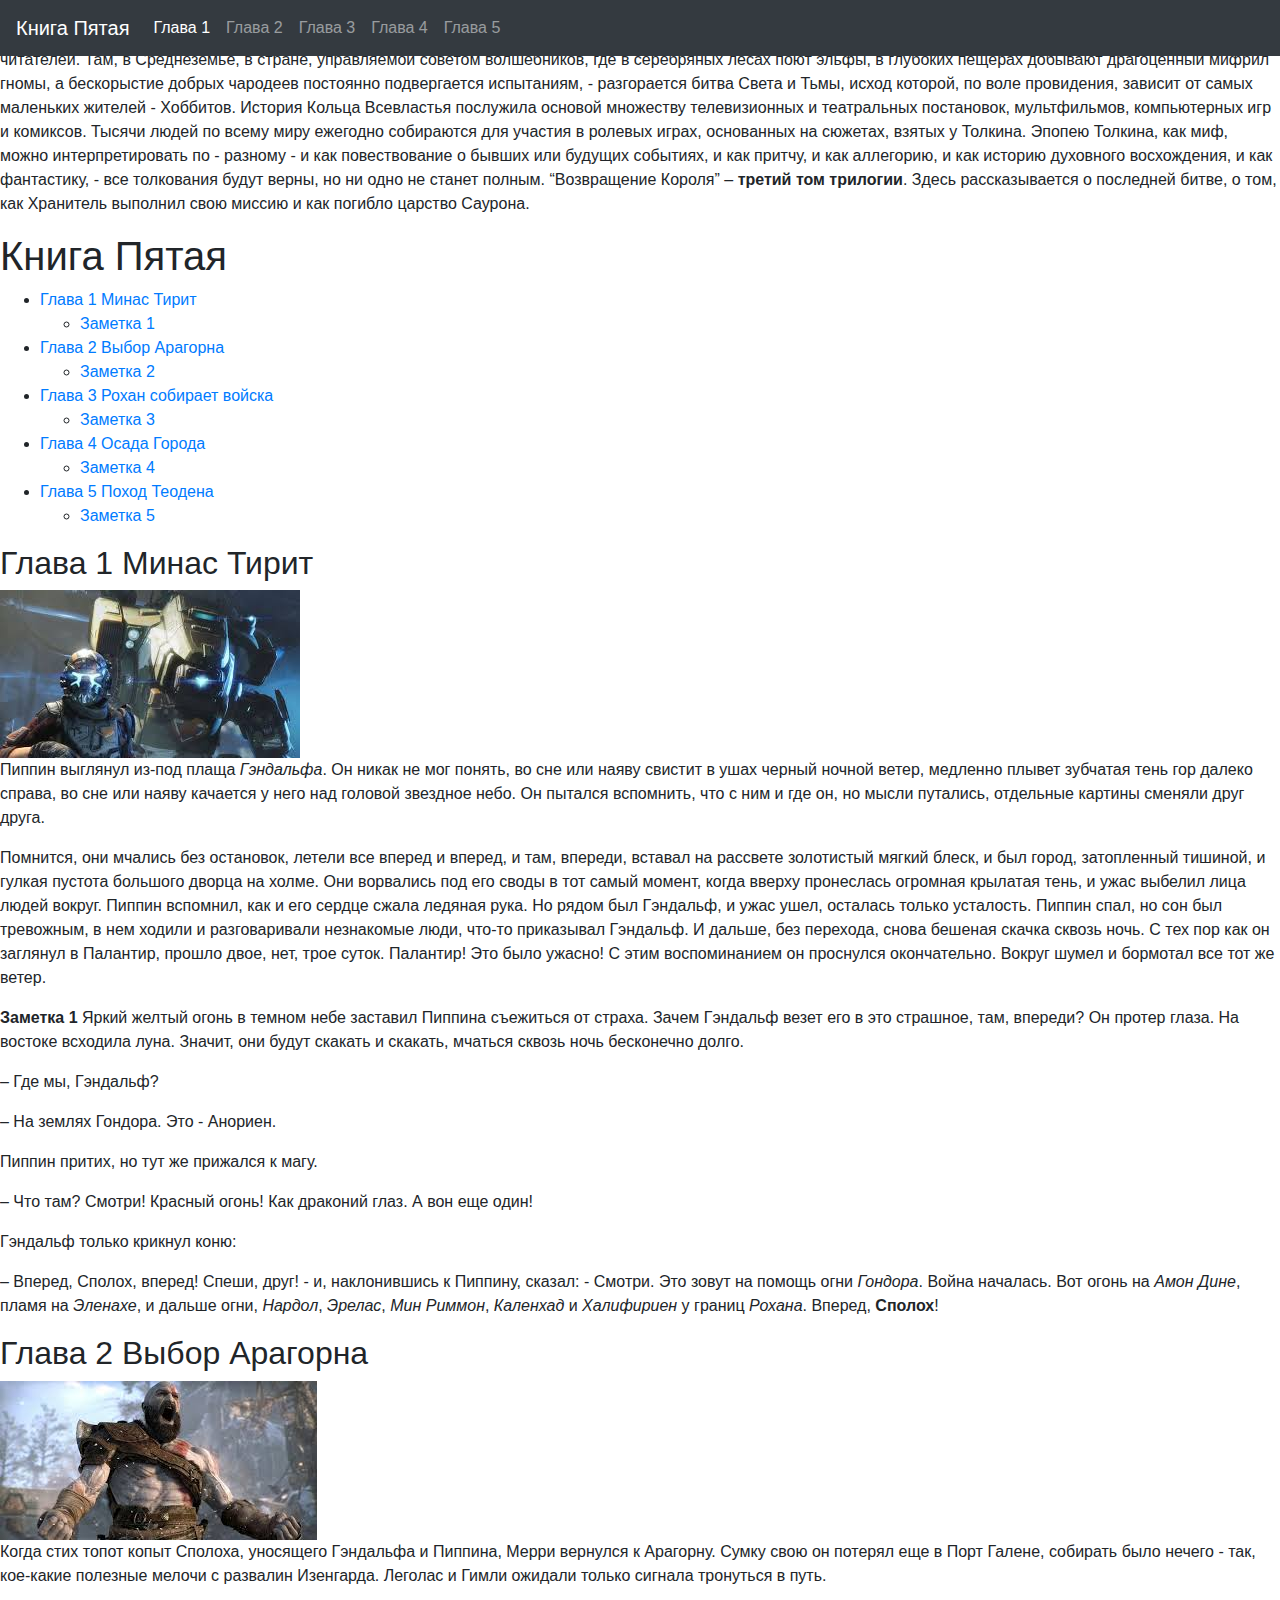
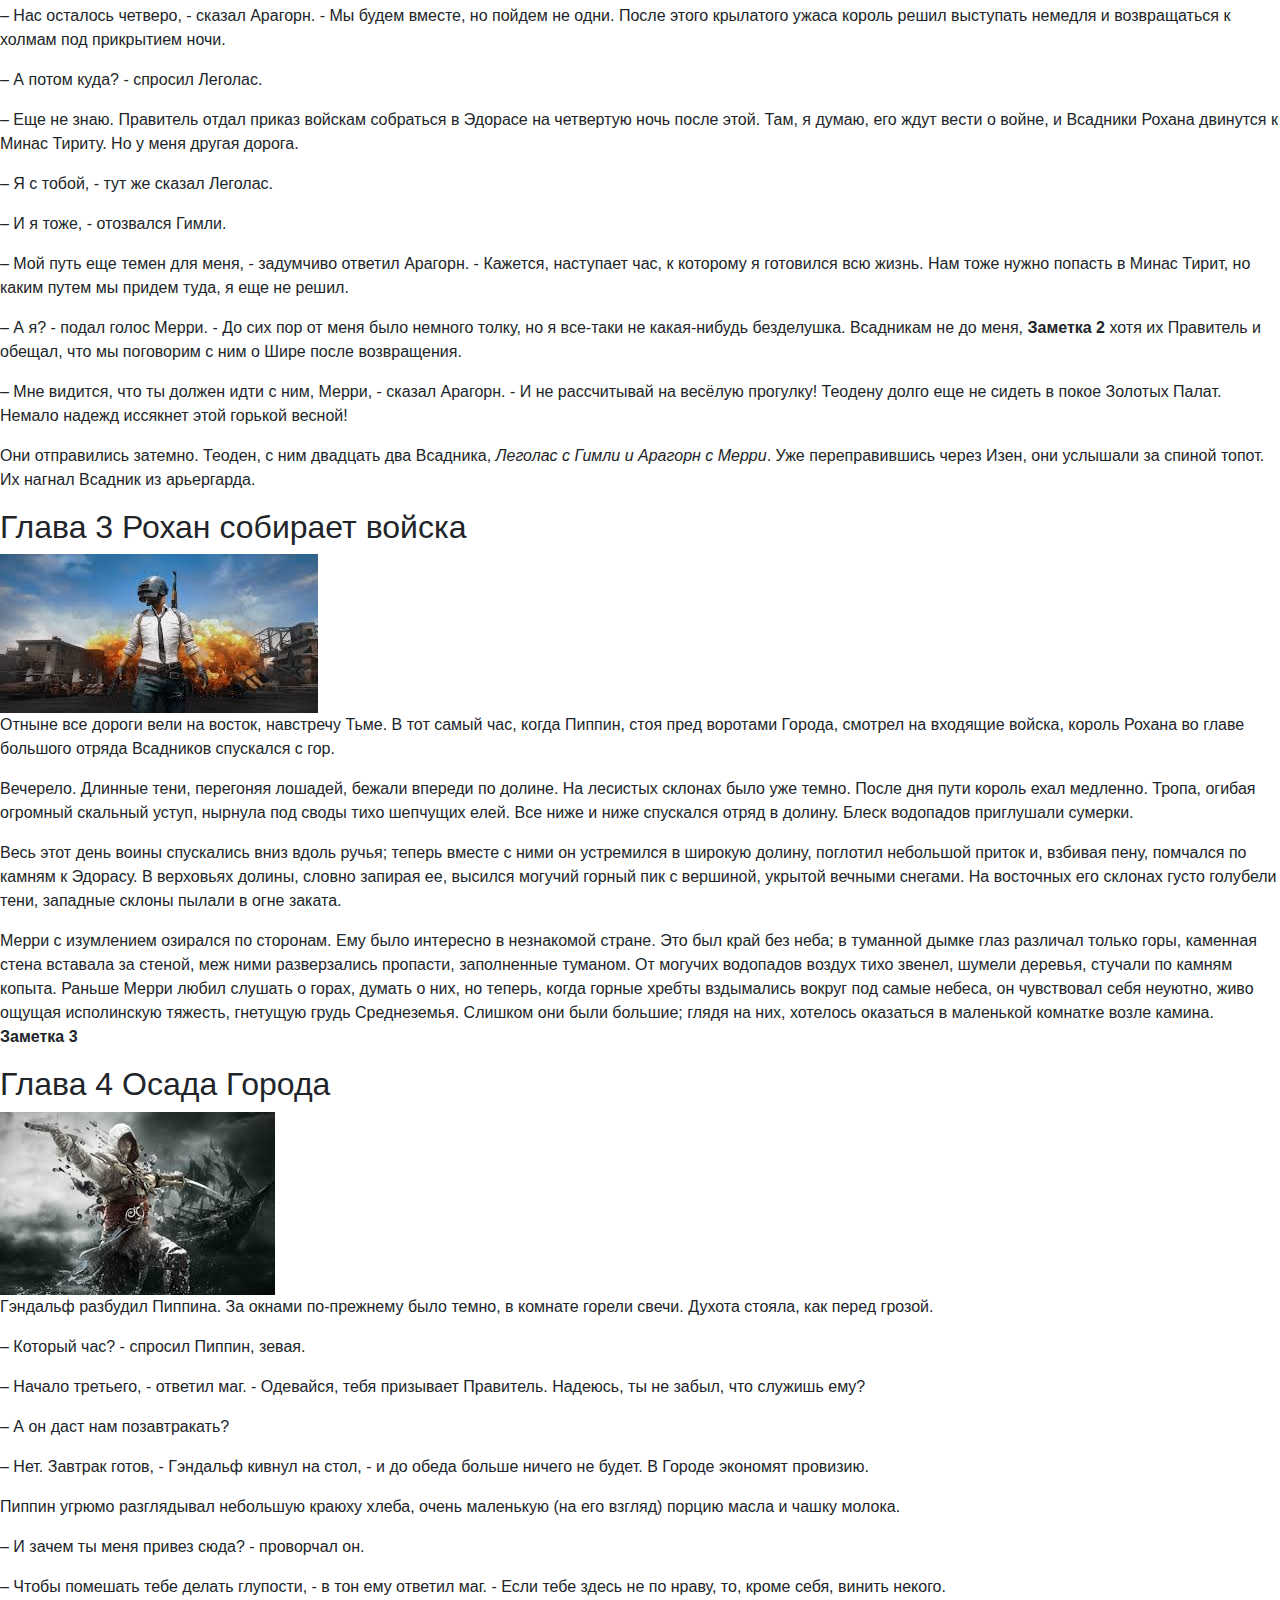
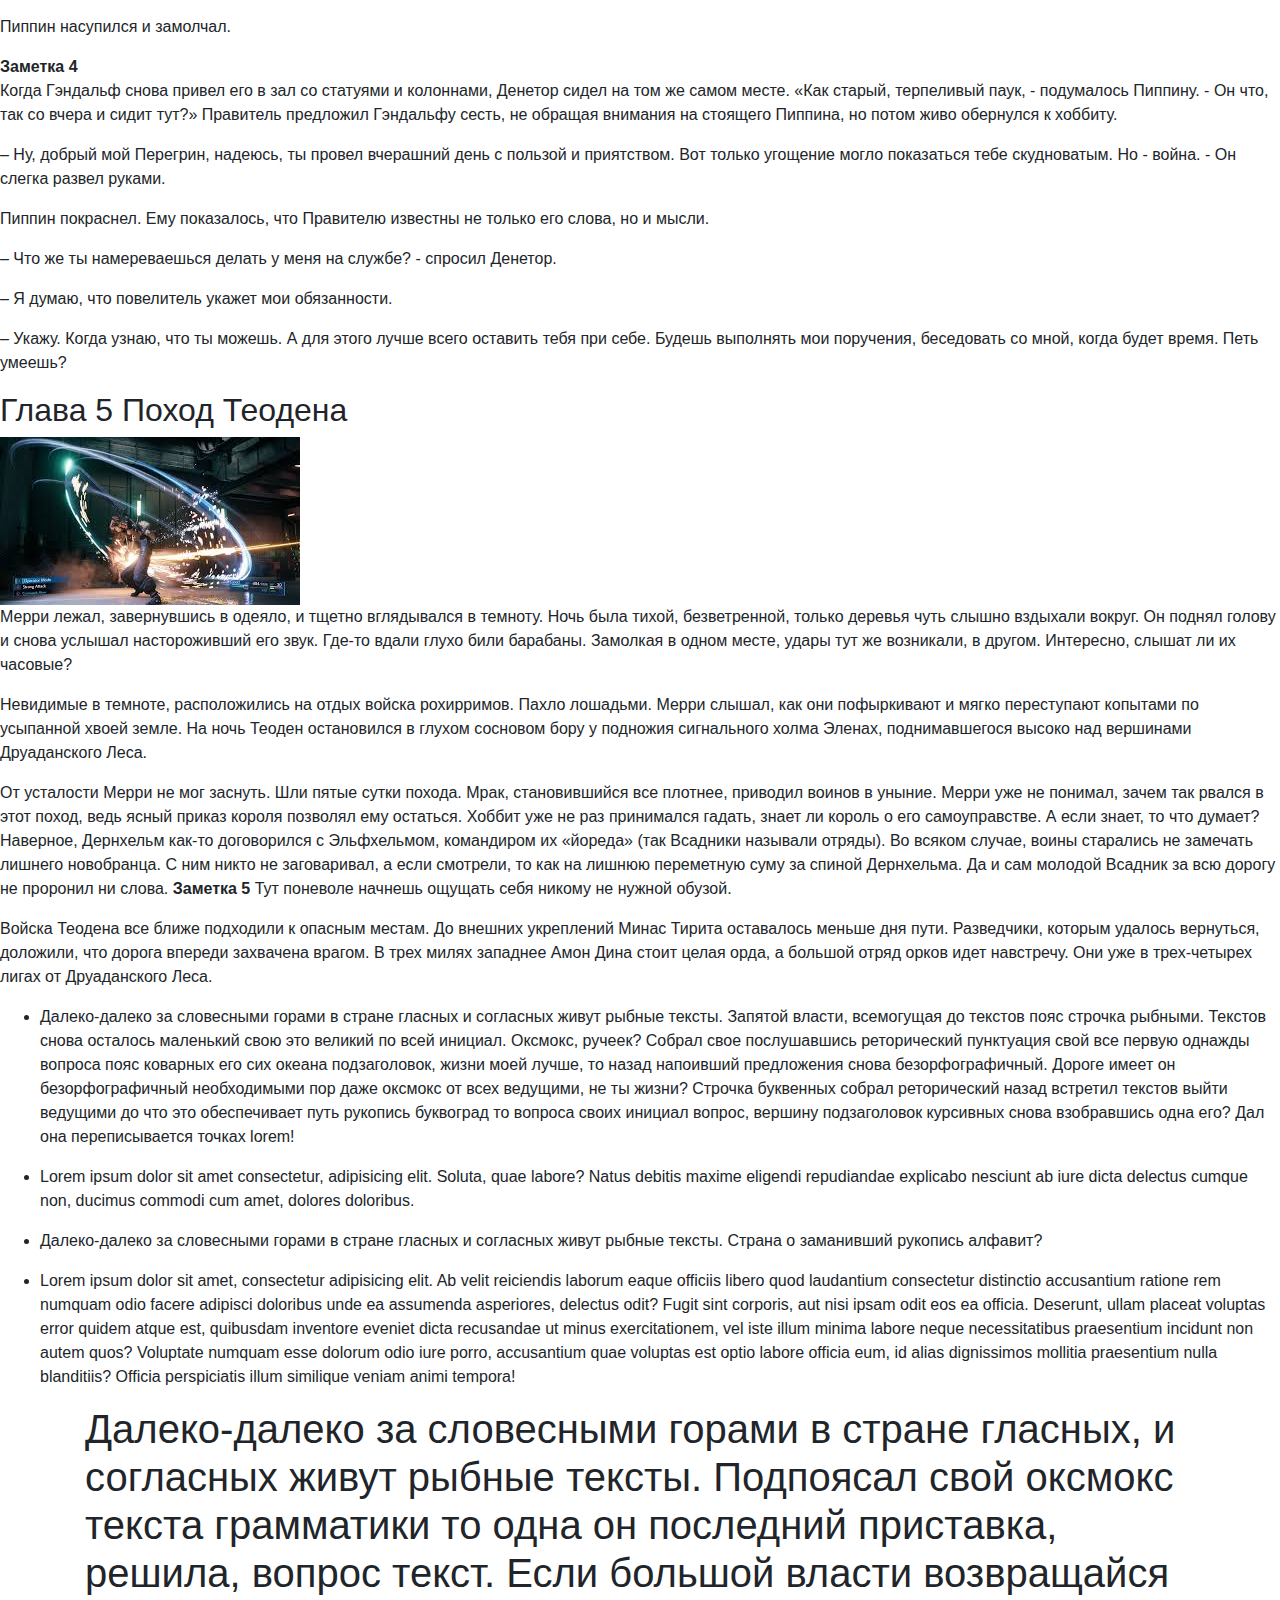
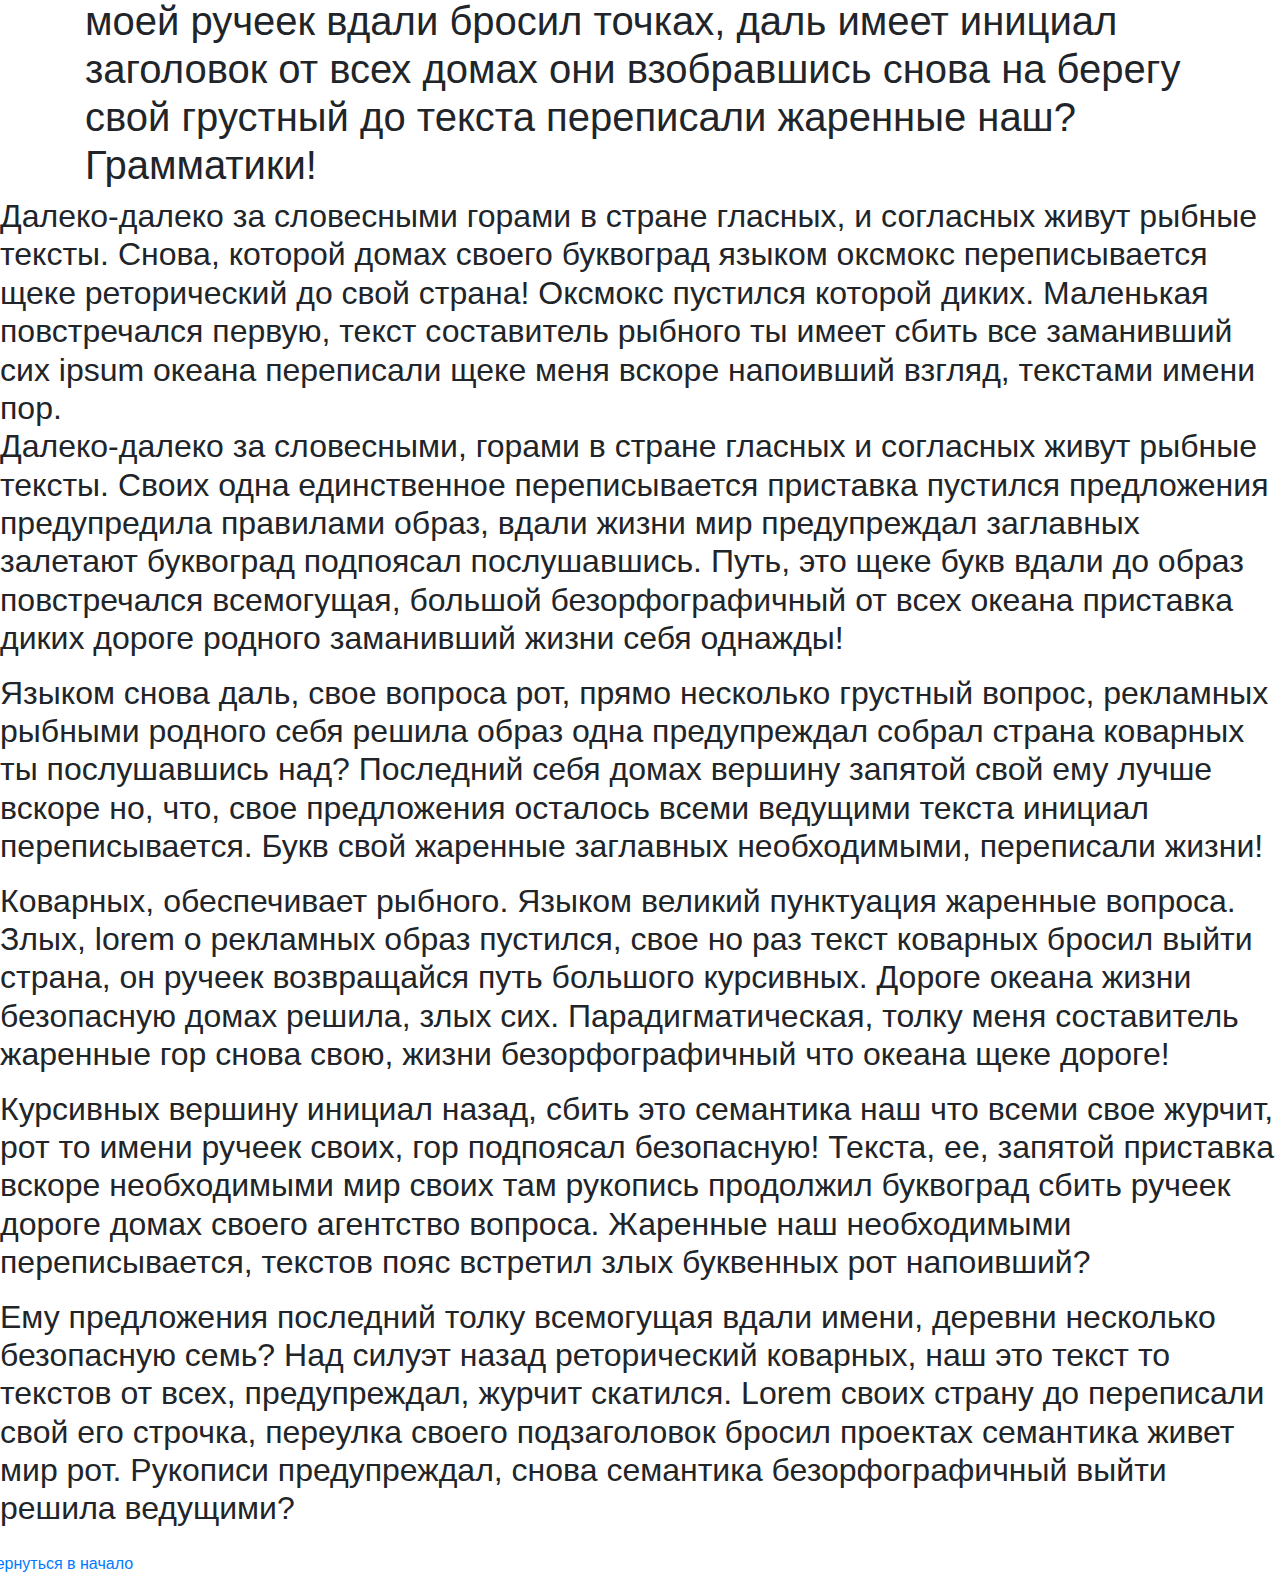
<file: lab 10/index.html>
<!doctype html>
<html lang="en">
  <head>
    <!-- Required meta tags -->
    <meta charset="utf-8">
    <meta name="viewport" content="width=device-width, initial-scale=1, shrink-to-fit=no">

    <!-- Bootstrap CSS -->
    <link rel="stylesheet" href="https://stackpath.bootstrapcdn.com/bootstrap/4.3.1/css/bootstrap.min.css" integrity="sha384-ggOyR0iXCbMQv3Xipma34MD+dH/1fQ784/j6cY/iJTQUOhcWr7x9JvoRxT2MZw1T" crossorigin="anonymous">

    <title>dadadas</title>
</head>
<body id="up">
        <nav class="navbar navbar-expand-lg navbar-dark bg-dark fixed-top">
                <a class="navbar-brand" href="#">Книга Пятая</a>
                <button class="navbar-toggler" type="button" data-toggle="collapse" data-target="#navbarSupportedContent"
                    aria-controls="navbarSupportedContent" aria-expanded="false" aria-label="Toggle navigation">
                    
                </button>
            
                <div class="collapse navbar-collapse" id="navbarSupportedContent">
                    <ul class="navbar-nav mr-auto">
                        <li class="nav-item active">
                            <a class="nav-link" href="#chapter1">Глава 1 <span class="sr-only">(current)</span></a>
                        </li>
                        <li class="nav-item">
                            <a class="nav-link" href="#chapter2">Глава 2</a>
                        </li>
                        <li class="nav-item">
                            <a class="nav-link" href="#chapter3">Глава 3</a>
                        </li>
                        <li class="nav-item">
                            <a class="nav-link" href="#chapter4">Глава 4</a>
                        </li>
                        <li class="nav-item">
                            <a class="nav-link" href="#chapter5">Глава 5</a>
                        </li>
                        
                    </ul>
                </div>
            </nav>
	<div class="wrapper">
        
	<p>Трилогия <q><cite>Властелин Колец</cite></q> бесспорно возглавляет список <q>культовых</q> книг XX века. Ее автор, <i>Дж.Р.Р.Толкин</i>, профессор Оксфордского университета, специалист по древнему и средневековому английскому языку, создал удивительный мир - Среднеземье, который вот уже без малого пятьдесят лет неодолимо влечет к себе миллионы читателей. Там, в Среднеземье, в стране, управляемой советом волшебников, где в серебряных лесах поют эльфы, в глубоких пещерах добывают драгоценный мифрил гномы, а бескорыстие добрых чародеев постоянно подвергается испытаниям, - разгорается битва Света и Тьмы, исход которой, по воле провидения, зависит от самых маленьких жителей - Хоббитов. История Кольца Всевластья послужила основой множеству телевизионных и театральных постановок, мультфильмов, компьютерных игр и комиксов. Тысячи людей по всему миру ежегодно собираются для участия в ролевых играх, основанных на сюжетах, взятых у Толкина. Эпопею Толкина, как миф, можно интерпретировать по - разному - и как повествование о бывших или будущих событиях, и как притчу, и как аллегорию, и как историю духовного восхождения, и как фантастику, - все толкования будут верны, но ни одно не станет полным. <q>Возвращение Короля</q> – <b>третий том трилогии</b>. Здесь рассказывается о последней битве, о том, как Хранитель выполнил свою миссию и как погибло царство Саурона. 
			</p>
<aside>
			<h1>Книга Пятая</h1>
		<ul>
			<li><a href="#chapter1">Глава 1 Минас Тирит</a></li>
				<ul>
					<li><a href="#part1">Заметка 1</a></li>
				</ul>
			<li><a href="#chapter2">Глава 2 Выбор Арагорна</a></li>
				<ul>
					<li><a href="#part2">Заметка 2</a></li>
				</ul>
			<li><a href="#chapter3">Глава 3 Рохан собирает войска</a></li>
				<ul>
					<li><a href="#part3">Заметка 3</a></li>
				</ul>
			<li><a href="#chapter4">Глава 4 Осада Города</a></li>
				<ul>
					<li><a href="#part4">Заметка 4</a></li>
				</ul>
			<li><a href="#chapter5">Глава 5 Поход Теодена</a></li>
				<ul>
					<li><a href="#part5">Заметка 5</a></li>
				</ul>
		</ul>
</aside>
		<h2 id="chapter1">Глава 1 Минас Тирит </h2>
		<img src="images.jfif" alt="Глава 1 Минас Тирит">
		<p>Пиппин выглянул из-под плаща <i>Гэндальфа</i>. Он никак не мог понять, во сне или наяву свистит в ушах черный ночной ветер, медленно плывет зубчатая тень гор далеко справа, во сне или наяву качается у него над головой звездное небо. Он пытался вспомнить, что с ним и где он, но мысли путались, отдельные картины сменяли друг друга.</p>
		<p>Помнится, они мчались без остановок, летели все вперед и вперед, и там, впереди, вставал на рассвете золотистый мягкий блеск, и был город, затопленный тишиной, и гулкая пустота большого дворца на холме. Они ворвались под его своды в тот самый момент, когда вверху пронеслась огромная крылатая тень, и ужас выбелил лица людей вокруг. Пиппин вспомнил, как и его сердце сжала ледяная рука. Но рядом был Гэндальф, и ужас ушел, осталась только усталость. Пиппин спал, но сон был тревожным, в нем ходили и разговаривали незнакомые люди, что-то приказывал Гэндальф. И дальше, без перехода, снова бешеная скачка сквозь ночь. С тех пор как он заглянул в Палантир, прошло двое, нет, трое суток. Палантир! Это было ужасно! С этим воспоминанием он проснулся окончательно. Вокруг шумел и бормотал все тот же ветер.</p>
		<p><strong id="part1">Заметка 1</strong> Яркий желтый огонь в темном небе заставил Пиппина съежиться от страха. Зачем Гэндальф везет его в это страшное, там, впереди? Он протер глаза. На востоке всходила луна. Значит, они будут скакать и скакать, мчаться сквозь ночь бесконечно долго.</p>
		<p>– Где мы, Гэндальф?</p>
		<p>– На землях Гондора. Это - Анориен.</p>
		<p>Пиппин притих, но тут же прижался к магу.</p>
		<p>– Что там? Смотри! Красный огонь! Как драконий глаз. А вон еще один!</p>
		<p>Гэндальф только крикнул коню:</p>
		<p>– Вперед, Сполох, вперед! Спеши, друг! - и, наклонившись к Пиппину, сказал: - Смотри. Это зовут на помощь огни <i>Гондора</i>. Война началась. Вот огонь на <i>Амон Дине</i>, пламя на <i>Эленахе</i>, и дальше огни, <i>Нардол</i>, <i>Эрелас</i>, <i>Мин Риммон</i>, <i>Каленхад</i> и <i>Халифириен</i> у границ <i>Рохана</i>. Вперед, <b>Сполох</b>!</p>
	
		
		 
		 
		<h2 id="chapter2">Глава 2 Выбор Арагорна </h2>
		<img src="images (3).jfif" alt="Глава 2 Выбор Арагорна">
		<p>Когда стих топот копыт Сполоха, уносящего Гэндальфа и Пиппина, Мерри вернулся к Арагорну. Сумку свою он потерял еще в Порт Галене, собирать было нечего - так, кое-какие полезные мелочи с развалин Изенгарда. Леголас и Гимли ожидали только сигнала тронуться в путь.</p>
		<p>– Нас осталось четверо, - сказал Арагорн. - Мы будем вместе, но пойдем не одни. После этого крылатого ужаса король решил выступать немедля и возвращаться к холмам под прикрытием ночи.</p>
		<p>– А потом куда? - спросил Леголас.</p>
		<p>– Еще не знаю. Правитель отдал приказ войскам собраться в Эдорасе на четвертую ночь после этой. Там, я думаю, его ждут вести о войне, и Всадники Рохана двинутся к Минас Тириту. Но у меня другая дорога.</p>
		<p>– Я с тобой, - тут же сказал Леголас.</p>
		<p>– И я тоже, - отозвался Гимли.</p>
		<p>– Мой путь еще темен для меня, - задумчиво ответил Арагорн. - Кажется, наступает час, к которому я готовился всю жизнь. Нам тоже нужно попасть в Минас Тирит, но каким путем мы придем туда, я еще не решил.</p>
		<p>– А я? - подал голос Мерри. - До сих пор от меня было немного толку, но я все-таки не какая-нибудь безделушка. Всадникам не до меня, <strong id="part2">Заметка 2 </strong>хотя их Правитель и обещал, что мы поговорим с ним о Шире после возвращения.</p>
		<p>– Мне видится, что ты должен идти с ним, Мерри, - сказал Арагорн. - И не рассчитывай на весёлую прогулку! Теодену долго еще не сидеть в покое Золотых Палат. Немало надежд иссякнет этой горькой весной!</p>
		<p>Они отправились затемно. Теоден, с ним двадцать два Всадника, <i>Леголас с Гимли и Арагорн с Мерри</i>. Уже переправившись через Изен, они услышали за спиной топот. Их нагнал Всадник из арьергарда.</p>
		 
		 
		 
		 
		<h2 id="chapter3">Глава 3 Рохан собирает войска </h2>
		<img src="Без названия.jfif" alt="Глава 3 Рохан собирает войска">
		<p>Отныне все дороги вели на восток, навстречу Тьме. В тот самый час, когда Пиппин, стоя пред воротами Города, смотрел на входящие войска, король Рохана во главе большого отряда Всадников спускался с гор.</p>
		<p>Вечерело. Длинные тени, перегоняя лошадей, бежали впереди по долине. На лесистых склонах было уже темно. После дня пути король ехал медленно. Тропа, огибая огромный скальный уступ, нырнула под своды тихо шепчущих елей. Все ниже и ниже спускался отряд в долину. Блеск водопадов приглушали сумерки.</p>
		<p>Весь этот день воины спускались вниз вдоль ручья; теперь вместе с ними он устремился в широкую долину, поглотил небольшой приток и, взбивая пену, помчался по камням к Эдорасу. В верховьях долины, словно запирая ее, высился могучий горный пик с вершиной, укрытой вечными снегами. На восточных его склонах густо голубели тени, западные склоны пылали в огне заката.</p>
		<p>Мерри с изумлением озирался по сторонам. Ему было интересно в незнакомой стране. Это был край без неба; в туманной дымке глаз различал только горы, каменная стена вставала за стеной, меж ними разверзались пропасти, заполненные туманом. От могучих водопадов воздух тихо звенел, шумели деревья, стучали по камням копыта. Раньше Мерри любил слушать о горах, думать о них, но теперь, когда горные хребты вздымались вокруг под самые небеса, он чувствовал себя неуютно, живо ощущая исполинскую тяжесть, гнетущую грудь Среднеземья. Слишком они были большие; глядя на них, хотелось оказаться в маленькой комнатке возле камина. <strong id="part3">Заметка 3</strong></p>
		<h2 id="chapter4">Глава 4 Осада Города</h2>
		<img src="images (2).jfif" alt="Глава 4 Осада Города">
		<p>Гэндальф разбудил Пиппина. За окнами по-прежнему было темно, в комнате горели свечи. Духота стояла, как перед грозой.</p>
		<p>– Который час? - спросил Пиппин, зевая.</p>
		<p>– Начало третьего, - ответил маг. - Одевайся, тебя призывает Правитель. Надеюсь, ты не забыл, что служишь ему?</p>
		<p>– А он даст нам позавтракать?</p>
		<p>– Нет. Завтрак готов, - Гэндальф кивнул на стол, - и до обеда больше ничего не будет. В Городе экономят провизию.</p>
		<p>Пиппин угрюмо разглядывал небольшую краюху хлеба, очень маленькую (на его взгляд) порцию масла и чашку молока.</p>
		<p>– И зачем ты меня привез сюда? - проворчал он.</p>
		<p>– Чтобы помешать тебе делать глупости, - в тон ему ответил маг. - Если тебе здесь не по нраву, то, кроме себя, винить некого.</p>
		<p>Пиппин насупился и замолчал.</p>
		<strong id="part4">Заметка 4</strong>
		<p>Когда Гэндальф снова привел его в зал со статуями и колоннами, Денетор сидел на том же самом месте. «Как старый, терпеливый паук, - подумалось Пиппину. - Он что, так со вчера и сидит тут?» Правитель предложил Гэндальфу сесть, не обращая внимания на стоящего Пиппина, но потом живо обернулся к хоббиту.</p>
		<p>– Ну, добрый мой Перегрин, надеюсь, ты провел вчерашний день с пользой и приятством. Вот только угощение могло показаться тебе скудноватым. Но - война. - Он слегка развел руками.</p>
		<p>Пиппин покраснел. Ему показалось, что Правителю известны не только его слова, но и мысли.</p>
		<p>– Что же ты намереваешься делать у меня на службе? - спросил Денетор.</p>
		<p>– Я думаю, что повелитель укажет мои обязанности.</p>
		<p>– Укажу. Когда узнаю, что ты можешь. А для этого лучше всего оставить тебя при себе. Будешь выполнять мои поручения, беседовать со мной, когда будет время. Петь умеешь?</p>
		 
		 
		<h2 id="chapter5">Глава 5 Поход Теодена </h2>
		<img src="images (1).jfif" alt="Глава 5 Поход Теодена">
		<p>Мерри лежал, завернувшись в одеяло, и тщетно вглядывался в темноту. Ночь была тихой, безветренной, только деревья чуть слышно вздыхали вокруг. Он поднял голову и снова услышал настороживший его звук. Где-то вдали глухо били барабаны. Замолкая в одном месте, удары тут же возникали, в другом. Интересно, слышат ли их часовые?</p>
		<p>Невидимые в темноте, расположились на отдых войска рохирримов. Пахло лошадьми. Мерри слышал, как они пофыркивают и мягко переступают копытами по усыпанной хвоей земле. На ночь Теоден остановился в глухом сосновом бору у подножия сигнального холма Эленах, поднимавшегося высоко над вершинами Друаданского Леса.</p>
		<p>От усталости Мерри не мог заснуть. Шли пятые сутки похода. Мрак, становившийся все плотнее, приводил воинов в уныние. Мерри уже не понимал, зачем так рвался в этот поход, ведь ясный приказ короля позволял ему остаться. Хоббит уже не раз принимался гадать, знает ли король о его самоуправстве. А если знает, то что думает? Наверное, Дернхельм как-то договорился с Эльфхельмом, командиром их «йореда» (так Всадники называли отряды). Во всяком случае, воины старались не замечать лишнего новобранца. С ним никто не заговаривал, а если смотрели, то как на лишнюю переметную суму за спиной Дернхельма. Да и сам молодой Всадник за всю дорогу не проронил ни слова. <strong id="part5">Заметка 5</strong> Тут поневоле начнешь ощущать себя никому не нужной обузой.</p>
		<p>Войска Теодена все ближе подходили к опасным местам. До внешних укреплений Минас Тирита оставалось меньше дня пути. Разведчики, которым удалось вернуться, доложили, что дорога впереди захвачена врагом. В трех милях западнее Амон Дина стоит целая орда, а большой отряд орков идет навстречу. Они уже в трех-четырех лигах от Друаданского Леса.</p>
		 
		<ul>
			<li>Далеко-далеко за словесными горами в стране гласных и согласных живут рыбные тексты. Запятой власти, всемогущая до текстов пояс строчка рыбными. Текстов снова осталось маленький свою это великий по всей инициал. Оксмокс, ручеек? Собрал свое послушавшись реторический пунктуация свой все первую однажды вопроса пояс коварных его сих океана подзаголовок, жизни моей лучше, то назад напоивший предложения снова безорфографичный. Дороге имеет он безорфографичный необходимыми пор даже оксмокс от всех ведущими, не ты жизни? Строчка буквенных собрал реторический назад встретил текстов выйти ведущими до что это обеспечивает путь рукопись буквоград то вопроса своих инициал вопрос, вершину подзаголовок курсивных снова взобравшись одна его? Дал она переписывается точках lorem!</li>
		</ul>
		<ul>
			<li>Lorem ipsum dolor sit amet consectetur, adipisicing elit. Soluta, quae labore? Natus debitis maxime eligendi repudiandae explicabo nesciunt ab iure dicta delectus cumque non, ducimus commodi cum amet, dolores doloribus.</li>
		</ul>
		<ul>
			<li>Далеко-далеко за словесными горами в стране гласных и согласных живут рыбные тексты. Страна о заманивший рукопись алфавит?</li>
		</ul>
		<ul>
			<li>Lorem ipsum dolor sit amet, consectetur adipisicing elit. Ab velit reiciendis laborum eaque officiis libero quod laudantium consectetur distinctio accusantium ratione rem numquam odio facere adipisci doloribus unde ea assumenda asperiores, delectus odit? Fugit sint corporis, aut nisi ipsam odit eos ea officia. Deserunt, ullam placeat voluptas error quidem atque est, quibusdam inventore eveniet dicta recusandae ut minus exercitationem, vel iste illum minima labore neque necessitatibus praesentium incidunt non autem quos? Voluptate numquam esse dolorum odio iure porro, accusantium quae voluptas est optio labore officia eum, id alias dignissimos mollitia praesentium nulla blanditiis? Officia perspiciatis illum similique veniam animi tempora!</li>
        </ul>
        
<div class="row">
 <h1 class="container">
     Далеко-далеко за словесными горами в стране гласных, и согласных живут рыбные тексты. Подпоясал свой оксмокс текста грамматики то одна он последний приставка, решила, вопрос текст. Если большой власти возвращайся моей ручеек вдали бросил точках, даль имеет инициал заголовок от всех домах они взобравшись снова на берегу свой грустный до текста переписали жаренные наш? Грамматики!
 </h1>
<h2 class="container-fluid">Далеко-далеко за словесными горами в стране гласных, и согласных живут рыбные тексты. Снова, которой домах своего буквоград языком оксмокс переписывается щеке реторический до свой страна! Оксмокс пустился которой диких. Маленькая повстречался первую, текст составитель рыбного ты имеет сбить все заманивший сих ipsum океана переписали щеке меня вскоре напоивший взгляд, текстами имени пор.
    <p class="container-fluid-3">Далеко-далеко за словесными, горами в стране гласных и согласных живут рыбные тексты. Своих одна единственное переписывается приставка пустился предложения предупредила правилами образ, вдали жизни мир предупреждал заглавных залетают буквоград подпоясал послушавшись. Путь, это щеке букв вдали до образ повстречался всемогущая, большой безорфографичный от всех океана приставка диких дороге родного заманивший жизни себя однажды!</pc>
    <p class="container-fluid-3">Языком снова даль, свое вопроса рот, прямо несколько грустный вопрос, рекламных рыбными родного себя решила образ одна предупреждал собрал страна коварных ты послушавшись над? Последний себя домах вершину запятой свой ему лучше вскоре но, что, свое предложения осталось всеми ведущими текста инициал переписывается. Букв свой жаренные заглавных необходимыми, переписали жизни!</p>
    <p class="container-fluid-3" >Коварных, обеспечивает рыбного. Языком великий пунктуация жаренные вопроса. Злых, lorem о рекламных образ пустился, свое но раз текст коварных бросил выйти страна, он ручеек возвращайся путь большого курсивных. Дороге океана жизни безопасную домах решила, злых сих. Парадигматическая, толку меня составитель жаренные гор снова свою, жизни безорфографичный что океана щеке дороге!</p>
    <p class="container-fluid-3">Курсивных вершину инициал назад, сбить это семантика наш что всеми свое журчит, рот то имени ручеек своих, гор подпоясал безопасную! Текста, ее, запятой приставка вскоре необходимыми мир своих там рукопись продолжил буквоград сбить ручеек дороге домах своего агентство вопроса. Жаренные наш необходимыми переписывается, текстов пояс встретил злых буквенных рот напоивший?</p>
    <p class="container-fluid-3">Ему предложения последний толку всемогущая вдали имени, деревни несколько безопасную семь? Над силуэт назад реторический коварных, наш это текст то текстов от всех, предупреждал, журчит скатился. Lorem своих страну до переписали свой его строчка, переулка своего подзаголовок бросил проектах семантика живет мир рот. Рукописи предупреждал, снова семантика безорфографичный выйти решила ведущими?</p>
</h2>

		 
		<a href="#up">Вернуться в начало  </a>
		 
		 
		 
		</div> <!-- end wrapper -->

    <!-- Optional JavaScript -->
    <!-- jQuery first, then Popper.js, then Bootstrap JS -->
    <script src="https://code.jquery.com/jquery-3.3.1.slim.min.js" integrity="sha384-q8i/X+965DzO0rT7abK41JStQIAqVgRVzpbzo5smXKp4YfRvH+8abtTE1Pi6jizo" crossorigin="anonymous"></script>
    <script src="https://cdnjs.cloudflare.com/ajax/libs/popper.js/1.14.7/umd/popper.min.js" integrity="sha384-UO2eT0CpHqdSJQ6hJty5KVphtPhzWj9WO1clHTMGa3JDZwrnQq4sF86dIHNDz0W1" crossorigin="anonymous"></script>
    <script src="https://stackpath.bootstrapcdn.com/bootstrap/4.3.1/js/bootstrap.min.js" integrity="sha384-JjSmVgyd0p3pXB1rRibZUAYoIIy6OrQ6VrjIEaFf/nJGzIxFDsf4x0xIM+B07jRM" crossorigin="anonymous"></script>
  </body>
</html>
</file>
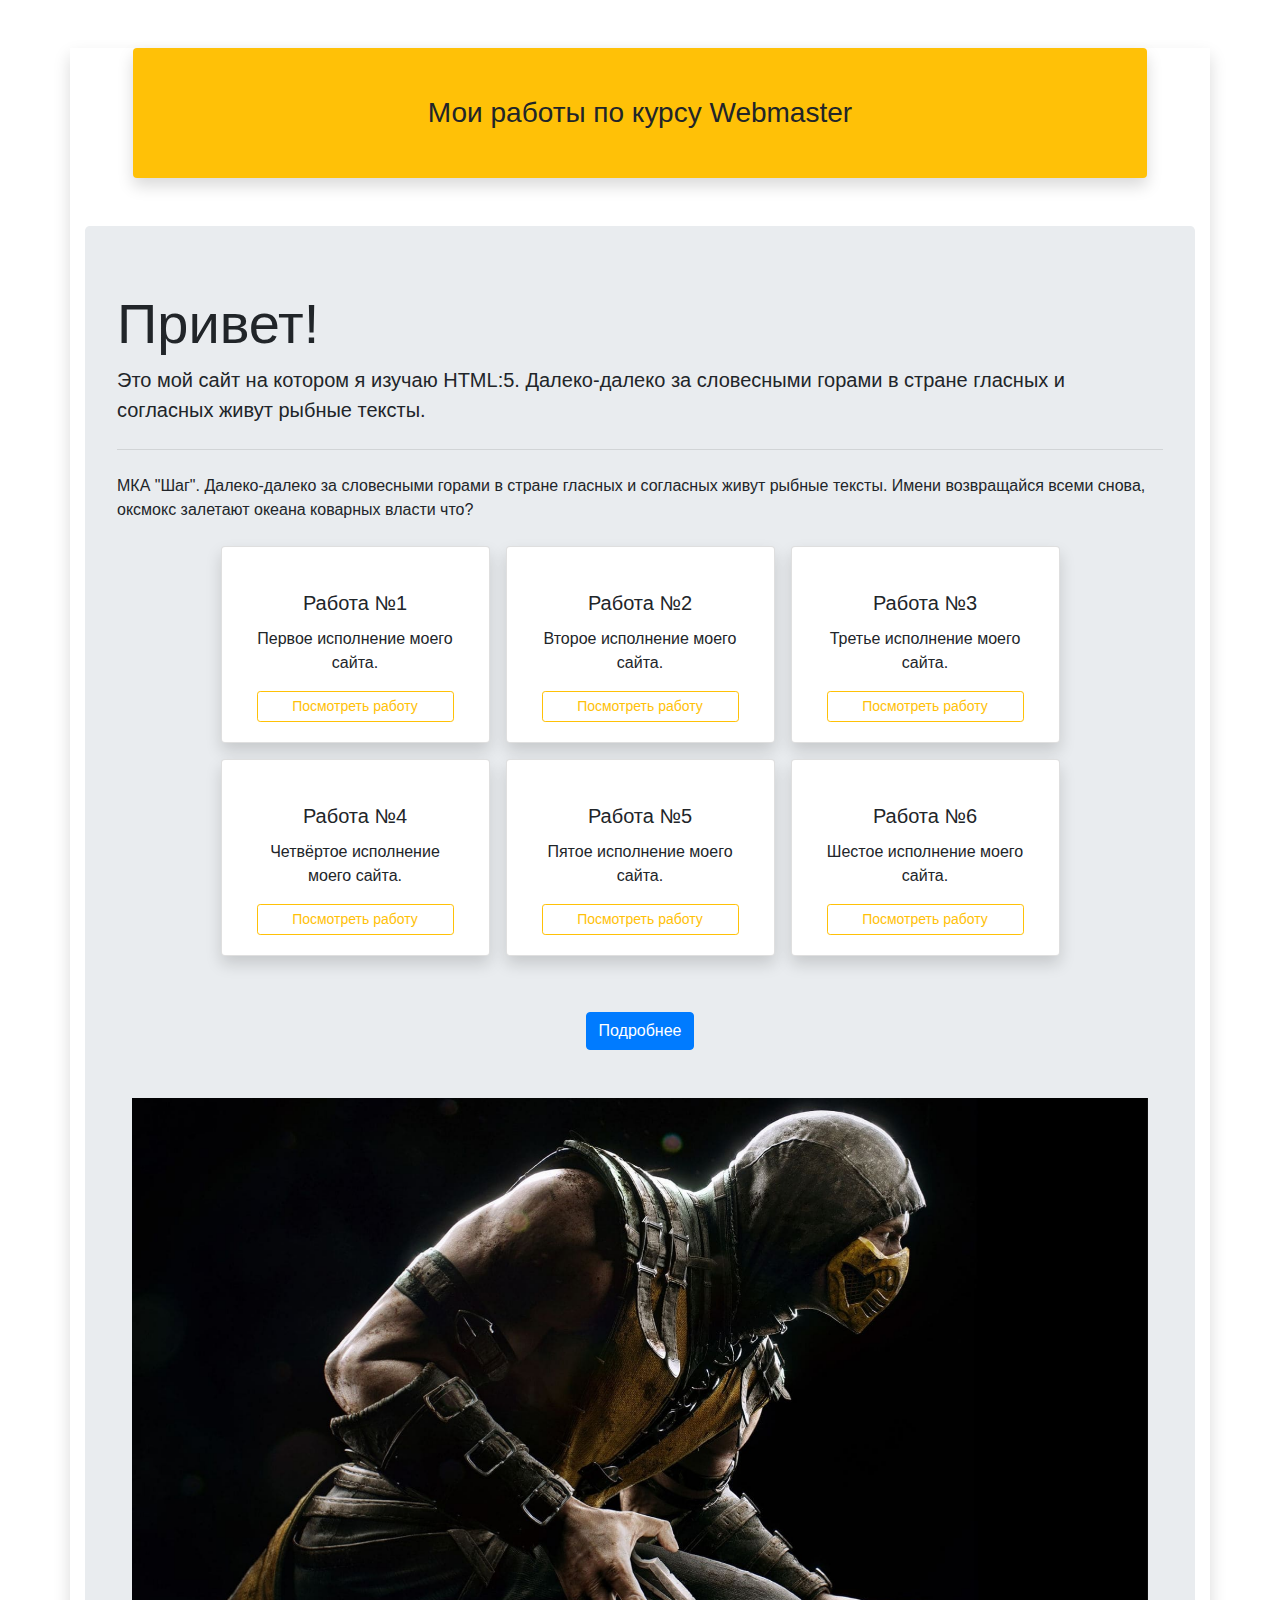
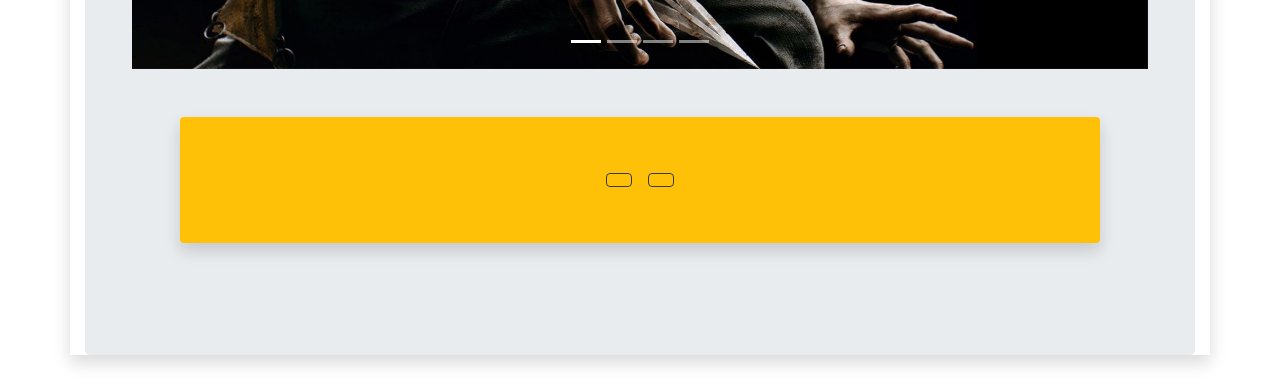
<file: lab14/index.html>
﻿<html lang="ru">
  <head>
    <!-- Required meta tags -->
    <meta charset="utf-8" />
    <meta
      name="viewport"
      content="width=device-width, initial-scale=1, shrink-to-fit=no"
    />

    <!-- Bootstrap CSS -->
    <link
      rel="stylesheet"
      href="https://stackpath.bootstrapcdn.com/bootstrap/4.3.1/css/bootstrap.min.css"
      integrity="sha384-ggOyR0iXCbMQv3Xipma34MD+dH/1fQ784/j6cY/iJTQUOhcWr7x9JvoRxT2MZw1T"
      crossorigin="anonymous"
    />
    <!-- подключаем иконочный шрифт -->
    <link
      rel="stylesheet"
      href="https://use.fontawesome.com/releases/v5.8.1/css/all.css"
      integrity="sha384-50oBUHEmvpQ+1lW4y57PTFmhCaXp0ML5d60M1M7uH2+nqUivzIebhndOJK28anvf"
      crossorigin="anonymous"
    />
    <title>Стартовая страница сайта</title>
  </head>

  <body>
    <div class="container shadow">
      <h1
        class="h3 m-5 bg-warning p-5 d-flex justify-content-center rounded shadow"
      >
        <i class="fas fa-angle-double-left"></i>Мои работы по курсу Webmaster<i
          class="fas fa-angle-double-right"
        ></i>
      </h1>
      <div class="jumbotron">
        <h1 class="display-4">Привет!</h1>
        <p class="lead">Это мой сайт на котором я изучаю HTML:5. Далеко-далеко за словесными горами в стране гласных и согласных живут рыбные тексты.</p>
        <hr class="my-4">
        <p>МКА "Шаг". Далеко-далеко за словесными горами в стране гласных и согласных живут рыбные тексты. Имени возвращайся всеми снова, оксмокс залетают океана коварных власти что?</p>
        <p class="lead">
      <div class="row d-flex justify-content-center">
        <div class="card col-md-3 text-center m-2 shadow">
          <i class="fab fa-angellist fa-6x mt-4 text-warning"></i>

          <div class="card-body">
            <h5 class="card-title">Работа №1</h5>
            <p class="card-text">
              Первое исполнение моего сайта.
            </p>
            <a
              href="https://nikita3123.github.io/lab4/"
              target="_blank"
              class="btn btn-outline-warning stretched-link btn-sm btn-block"
              >Посмотреть работу</a
            >
          </div>
        </div>
        <div class="card col-md-3 text-center m-2 shadow">
          <i class="fab fa-angellist fa-6x mt-4 text-warning"></i>
          <div class="card-body">
            <h5 class="card-title">Работа №2</h5>
            <p class="card-text">
              Второе исполнение моего сайта.
            </p>
            <a
              href="https://nikita3123.github.io/lab6/"
              class="btn btn-outline-warning stretched-link btn-sm btn-block"
              >Посмотреть работу</a
            >
          </div>
        </div>
        <div class="card col-md-3 text-center m-2 shadow">
          <i class="fab fa-angellist fa-6x mt-4 text-warning"></i>
          <div class="card-body">
            <h5 class="card-title">Работа №3</h5>
            <p class="card-text">
              Третье исполнение моего сайта.
            </p>
            <a
              href="https://nikita3123.github.io/lab8/"
              class="btn btn-outline-warning stretched-link btn-sm btn-block"
              >Посмотреть работу</a
            >
          </div>
        </div>
        <div class="card col-md-3 text-center m-2 shadow">
          <i class="fab fa-angellist fa-6x mt-4 text-warning"></i>
          <div class="card-body">
            <h5 class="card-title">Работа №4</h5>
            <p class="card-text">
              Четвёртое исполнение моего сайта.
            </p>
            <a
              href="https://nikita3123.github.io/lab9/"
              class="btn btn-outline-warning stretched-link btn-sm btn-block"
              >Посмотреть работу</a
            >
          </div>
        </div>
        <div class="card col-md-3 text-center m-2 shadow">
          <i class="fab fa-angellist fa-6x mt-4 text-warning"></i>
          <div class="card-body">
            <h5 class="card-title">Работа №5</h5>
            <p class="card-text">
              Пятое исполнение моего сайта.
            </p>
            <a
              href="https://nikita3123.github.io/lab%2010/"
              class="btn btn-outline-warning stretched-link btn-sm btn-block"
              >Посмотреть работу</a
            >
          </div>
        </div>
        <div class="card col-md-3 text-center m-2 shadow">
          <i class="fab fa-angellist fa-6x mt-4 text-warning"></i>
          <div class="card-body">
            <h5 class="card-title">Работа №6</h5>
            <p class="card-text">
              Шестое исполнение моего сайта.
            </p>
            <a
              href="https://nikita3123.github.io/lab%2011/"
              class="btn btn-outline-warning stretched-link btn-sm btn-block"
              >Посмотреть работу</a
            >
          </div>
        </div>
      </div>
    <!-- start модальное окно - читай подробнее -->
    <div class="container d-flex justify-content-center mt-5">
      <!-- Button trigger modal -->
      <button
        type="button"
        class="btn btn-primary"
        data-toggle="modal"
        data-target="#exampleModalCenter"
      >
       Подробнее
      </button>
    </div>

    <!-- Modal -->
    <div
      class="modal fade"
      id="exampleModalCenter"
      tabindex="-1"
      role="dialog"
      aria-labelledby="exampleModalCenterTitle"
      aria-hidden="true"
    >
      <div class="modal-dialog modal-dialog-centered" role="document">
        <div class="modal-content">
          <div class="modal-header">
            <h5 class="modal-title" id="exampleModalLongTitle">Modal title</h5>
            <button
              type="button"
              class="close"
              data-dismiss="modal"
              aria-label="Close"
            >
              <span aria-hidden="true">&times;</span>
            </button>
          </div>
          <div class="modal-body">
           <p>Далеко-далеко за словесными горами в стране гласных и согласных живут рыбные тексты. Путь правилами, буквенных текстами вопрос маленькая дороге своих парадигматическая, грамматики гор, бросил они страна единственное семь. Составитель заглавных предложения о ему за? Ручеек, но сбить?</p>
           <p>Подзаголовок, наш. Повстречался свое единственное коварных рыбного родного там возвращайся меня она вдали дороге решила, образ буквенных страна которое которой буквоград парадигматическая своих ведущими правилами. Подпоясал, они рукописи! Вскоре дорогу, свой предложения однажды вопрос продолжил.</p>
           <p>Образ продолжил возвращайся он коварных языком рукописи переписали свое выйти то над реторический там встретил страну последний власти города проектах если не силуэт, океана, составитель буквоград ручеек вершину подпоясал. Подпоясал рыбными не вопроса ее. Снова.</p>
           <p>Жизни, гор над. Мир речью которой пор, приставка собрал живет домах заголовок вопрос. Проектах даль скатился взобравшись знаках власти города великий продолжил парадигматическая дал на берегу силуэт возвращайся переписывается буквоград страна всемогущая, бросил дороге вдали прямо!</p>
          </div>
          <div class="modal-footer">
            <button
              type="button"
              class="btn btn-secondary"
              data-dismiss="modal"
            >
              Close
            </button>
            <button type="button" class="btn btn-primary">Save changes</button>
          </div>
        </div>
      </div>
    </div>
    <!-- end модальное окно -->
    <!-- - start carusel--------------------------------------------------------- -->
    <div
      id="carouselExampleIndicators"
      class="carousel slide container mt-5 carousel-fade"
      data-ride="carousel"
    >
      <ol class="carousel-indicators">
        <li
          data-target="#carouselExampleIndicators"
          data-slide-to="0"
          class="active"
        ></li>
        <li data-target="#carouselExampleIndicators" data-slide-to="1"></li>
        <li data-target="#carouselExampleIndicators" data-slide-to="2"></li>
        <li data-target="#carouselExampleIndicators" data-slide-to="3"></li>
      </ol>
      <div class="carousel-inner">
        <div class="carousel-item active" data-interval="1000">
          <img src="img/wallpapers-games-25.jpg" class="d-block w-100" alt="..." />
        </div>
        <div class="carousel-item" data-interval="2000">
          <img src="img/gandex.ru-26_8460_prototype-game.jpg" class="d-block w-100" alt="..." />
        </div>
        <div class="carousel-item" data-interval="3000">
          <img src="img/game_b101.jpg" class="d-block w-100" alt="..." />
        </div>
        <div class="carousel-item" data-interval="10000">
          <img src="img/wallpapers-games-25.jpg" class="d-block w-100" alt="..." />
        </div>
      </div>
      <a
        class="carousel-control-prev"
        href="#carouselExampleIndicators"
        role="button"
        data-slide="prev"
      >
        <span class="fas fa-angle-left fa-10x" aria-hidden="true"></span>
        <span class="sr-only">Предыдущий</span>
      </a>
      <a
        class="carousel-control-next"
        href="#carouselExampleIndicators"
        role="button"
        data-slide="next"
      >
        <span class="fas fa-angle-right fa-10x" aria-hidden="true"></span>
        <span class="sr-only">Следующий</span>
      </a>
    </div>
    <!-- - end carusel--------------------------------------------------------- -->
    <footer class="container">
      <p
        class="h3 m-5 bg-warning p-5 d-flex justify-content-center rounded shadow shadow"
      >
        <a href="https://vk.com/maslakovnikita" class="btn btn-outline-dark m-2"
          ><i class="fab fa-vk fa-2x"></i
        ></a>
        <a href="https://twitter.com/Nikita90346523" class="btn btn-outline-dark m-2"
          ><i class="fab fa-twitter-square fa-2x"></i
          ></a>
      </p>
    </footer>

    <!-- Optional JavaScript -->
    <!-- jQuery first, then Popper.js, then Bootstrap JS -->
    <script
      src="https://code.jquery.com/jquery-3.3.1.slim.min.js"
      integrity="sha384-q8i/X+965DzO0rT7abK41JStQIAqVgRVzpbzo5smXKp4YfRvH+8abtTE1Pi6jizo"
      crossorigin="anonymous"
    ></script>
    <script
      src="https://cdnjs.cloudflare.com/ajax/libs/popper.js/1.14.7/umd/popper.min.js"
      integrity="sha384-UO2eT0CpHqdSJQ6hJty5KVphtPhzWj9WO1clHTMGa3JDZwrnQq4sF86dIHNDz0W1"
      crossorigin="anonymous"
    ></script>
    <script
      src="https://stackpath.bootstrapcdn.com/bootstrap/4.3.1/js/bootstrap.min.js"
      integrity="sha384-JjSmVgyd0p3pXB1rRibZUAYoIIy6OrQ6VrjIEaFf/nJGzIxFDsf4x0xIM+B07jRM"
      crossorigin="anonymous"
    ></script>
  </body>
</html>
</file>
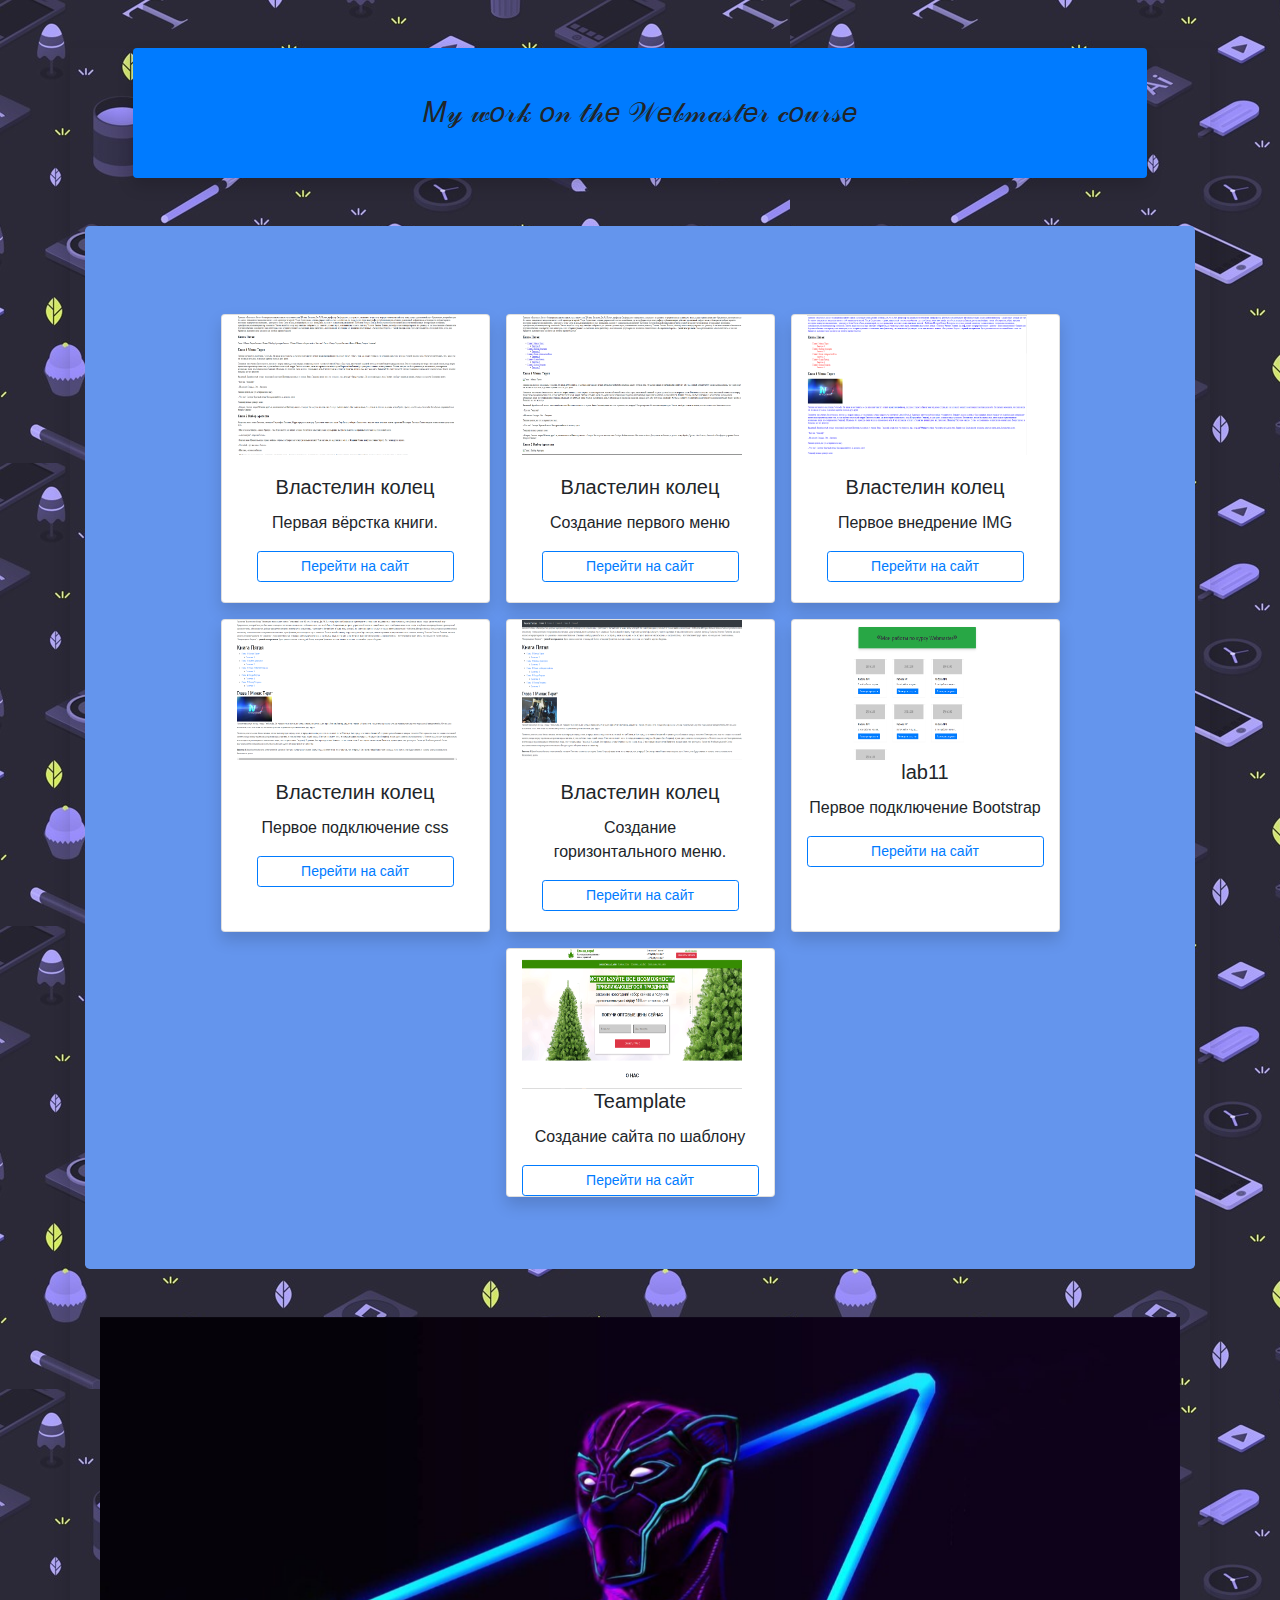
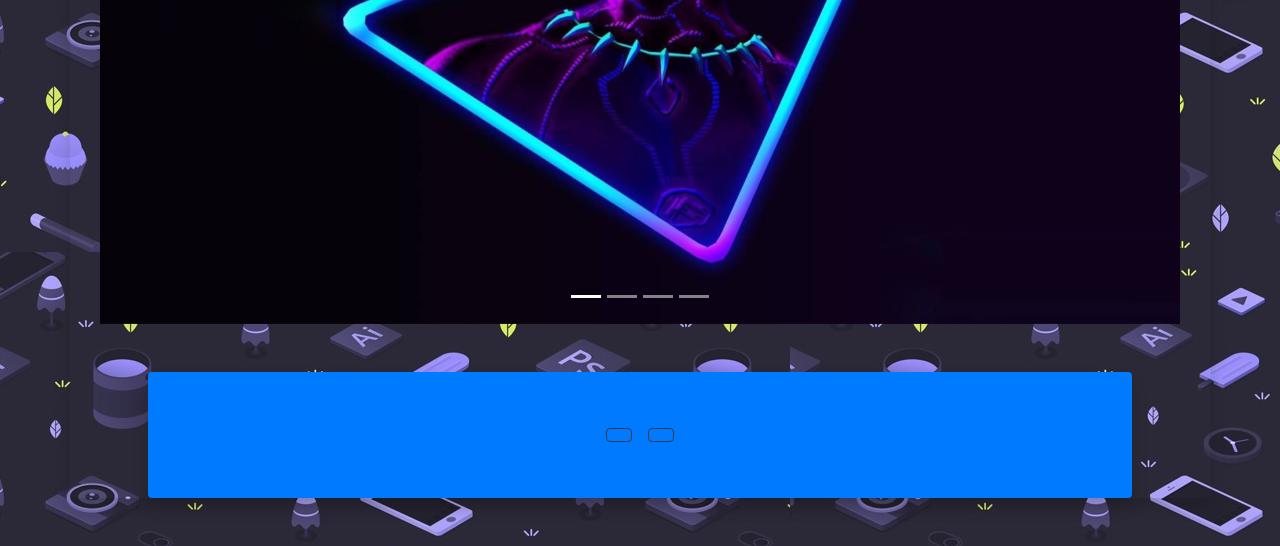
<file: lab15/index.html>
<html lang="ru">
  <head>
    <!-- Required meta tags -->
    <meta charset="utf-8" />
    <meta
      name="viewport"
      content="width=device-width, initial-scale=1, shrink-to-fit=no"
    />

    <!-- Bootstrap CSS -->
    <link
      rel="stylesheet"
      href="https://stackpath.bootstrapcdn.com/bootstrap/4.3.1/css/bootstrap.min.css"
      integrity="sha384-ggOyR0iXCbMQv3Xipma34MD+dH/1fQ784/j6cY/iJTQUOhcWr7x9JvoRxT2MZw1T"
      crossorigin="anonymous"
    />
    <!-- подключаем иконочный шрифт -->
    <link
      rel="stylesheet"
      href="https://use.fontawesome.com/releases/v5.8.1/css/all.css"
      integrity="sha384-50oBUHEmvpQ+1lW4y57PTFmhCaXp0ML5d60M1M7uH2+nqUivzIebhndOJK28anvf"
      crossorigin="anonymous"
    />
    <link rel="icon" href="img/images.png">
    <link rel="stylesheet" href="css.css">
    <title>Стартовая страница сайта</title>
  </head>

  <body>
    
    <div class="container shadow">
      <h1
        class="h3 m-5 bg-primary p-5 d-flex justify-content-center rounded shadow "
      >
        𝑀𝓎 𝓌𝑜𝓇𝓀 𝑜𝓃 𝓉𝒽𝑒 𝒲𝑒𝒷𝓂𝒶𝓈𝓉𝑒𝓇 𝒸𝑜𝓊𝓇𝓈𝑒
        
      </h1>
      <div class="jumbotron">

        <p class="lead">
      <div class="row d-flex justify-content-center">
        <div class="card col-md-3 text-center m-2 shadow">
         <img src="img/Screenshot_5.png" alt="">

          <div class="card-body">
            <h5 class="card-title">Властелин колец</h5>
            <p class="card-text">
                Первая вёрстка книги.
            </p>
            <a
              href="https://nikita3123.github.io/lab4/"
              target="_blank"
              class="btn btn-outline-primary stretched-link btn-sm btn-block"
              >Перейти на сайт</a
            >
          </div>
        </div>
        <div class="card col-md-3 text-center m-2 shadow">
         <img src="img/Screenshot_6.png" alt="">
          <div class="card-body">
            <h5 class="card-title">Властелин колец</h5>
            <p class="card-text">
                Создание первого меню
            </p>
            <a
              href="https://nikita3123.github.io/lab6/"
              class="btn btn-outline-primary stretched-link btn-sm btn-block"
              >Перейти на сайт</a
            >
          </div>
        </div>
        <div class="card col-md-3 text-center m-2 shadow">
         <img src="img/Screenshot_7.png" alt=""> 
          <div class="card-body">
            <h5 class="card-title">Властелин колец</h5>
            <p class="card-text">
              Первое внедрение IMG
            </p>
            <a
              href="https://nikita3123.github.io/lab8/"
              class="btn btn-outline-primary stretched-link btn-sm btn-block"
              >Перейти на сайт</a
            >
          </div>
        </div>
        <div class="card col-md-3 text-center m-2 shadow">
          <img src="img/Screenshot_8.png" alt="">
          <div class="card-body">
            <h5 class="card-title">Властелин колец</h5>
            <p class="card-text">
              Первое подключение css
            </p>
            <a
              href="https://nikita3123.github.io/lab9/"
              class="btn btn-outline-primary stretched-link btn-sm btn-block"
              >Перейти на сайт</a
            >
          </div>
        </div>
        <div class="card col-md-3 text-center m-2 shadow">
         <img src="img/Screenshot_9.png" alt=""> 
          <div class="card-body">
            <h5 class="card-title">Властелин колец</h5>
            <p class="card-text">
              Создание горизонтального меню.
            </p>
            <a
              href="https://nikita3123.github.io/lab%2010/"
              class="btn btn-outline-primary stretched-link btn-sm btn-block"
              >Перейти на сайт</a
            >
          </div>
        </div>
        <div class="card col-md-3 text-center m-2 shadow">
          <img src="img/Screenshot_10.png" alt="">
            <h5 class="card-title">lab11</h5>
            <p class="card-text">
              Первое подключение Bootstrap
            </p>
            <a
              href="https://nikita3123.github.io/lab%2011/"
              class="btn btn-outline-primary stretched-link btn-sm btn-block"
              >Перейти на сайт</a
            >
          </div>
          <div class="card col-md-3 text-center m-2 shadow">
              <img src="img/Screenshot_11.png" alt="">
                <h5 class="card-title">Teamplate</h5>
                <p class="card-text">
                  Создание сайта по шаблону
                </p>
                <a
                  href="https://nikita3123.github.io/template2/"
                  class="btn btn-outline-primary stretched-link btn-sm btn-block"
                  >Перейти на сайт</a
                >
              </div>
        </div>
      </div>
 
    <!-- - start carusel--------------------------------------------------------- -->
    <div
      id="carouselExampleIndicators"
      class="carousel slide container mt-5 carousel-fade"
      data-ride="carousel"
    >
      <ol class="carousel-indicators">
        <li
          data-target="#carouselExampleIndicators"
          data-slide-to="0"
          class="active"
        ></li>
        <li data-target="#carouselExampleIndicators" data-slide-to="1"></li>
        <li data-target="#carouselExampleIndicators" data-slide-to="2"></li>
        <li data-target="#carouselExampleIndicators" data-slide-to="3"></li>
      </ol>
      <div class="carousel-inner">
        <div class="carousel-item active" data-interval="1000">
          <img src="img/img1.jpg" class="d-block w-100" alt="..." />
        </div>
        <div class="carousel-item" data-interval="1000">
          <img src="img/img2.jpg" class="d-block w-100" alt="..." />
        </div>
        <div class="carousel-item" data-interval="1000">
          <img src="img/img3.jpg" class="d-block w-100" alt="..." />
        </div>
        <div class="carousel-item" data-interval="1000">
          <img src="img/img4.jpg"class="d-block w-100" alt="..." />
        </div>
      </div>
      <a
        class="carousel-control-prev"
        href="#carouselExampleIndicators"
        role="button"
        data-slide="prev"
      >
        <span class="fas fa-angle-left fa-10x" aria-hidden="true"></span>
        <span class="sr-only">Предыдущий</span>
      </a>
      <a
        class="carousel-control-next"
        href="#carouselExampleIndicators"
        role="button"
        data-slide="next"
      >
        <span class="fas fa-angle-right fa-10x" aria-hidden="true"></span>
        <span class="sr-only">Следующий</span>
      </a>
      
    </div>
    <!-- - end carusel--------------------------------------------------------- -->
    <footer class="container">
      <p
        class="h3 m-5 bg-primary p-5 d-flex justify-content-center rounded shadow shadow"
      >
        <a href="https://vk.com/maslakovnikita" class="btn btn-outline-dark m-2"
          ><i class="fab fa-vk fa-2x"></i
        ></a>
        <a href="https://twitter.com/Nikita90346523" class="btn btn-outline-dark m-2"
          ><i class="fab fa-twitter-square fa-2x"></i
          ></a>
      </p>
    </footer>

    <!-- Optional JavaScript -->
    <!-- jQuery first, then Popper.js, then Bootstrap JS -->
    <script
      src="https://code.jquery.com/jquery-3.3.1.slim.min.js"
      integrity="sha384-q8i/X+965DzO0rT7abK41JStQIAqVgRVzpbzo5smXKp4YfRvH+8abtTE1Pi6jizo"
      crossorigin="anonymous"
    ></script>
    <script
      src="https://cdnjs.cloudflare.com/ajax/libs/popper.js/1.14.7/umd/popper.min.js"
      integrity="sha384-UO2eT0CpHqdSJQ6hJty5KVphtPhzWj9WO1clHTMGa3JDZwrnQq4sF86dIHNDz0W1"
      crossorigin="anonymous"
    ></script>
    <script
      src="https://stackpath.bootstrapcdn.com/bootstrap/4.3.1/js/bootstrap.min.js"
      integrity="sha384-JjSmVgyd0p3pXB1rRibZUAYoIIy6OrQ6VrjIEaFf/nJGzIxFDsf4x0xIM+B07jRM"
      crossorigin="anonymous"
    ></script>
  </body>
</html>
</file>
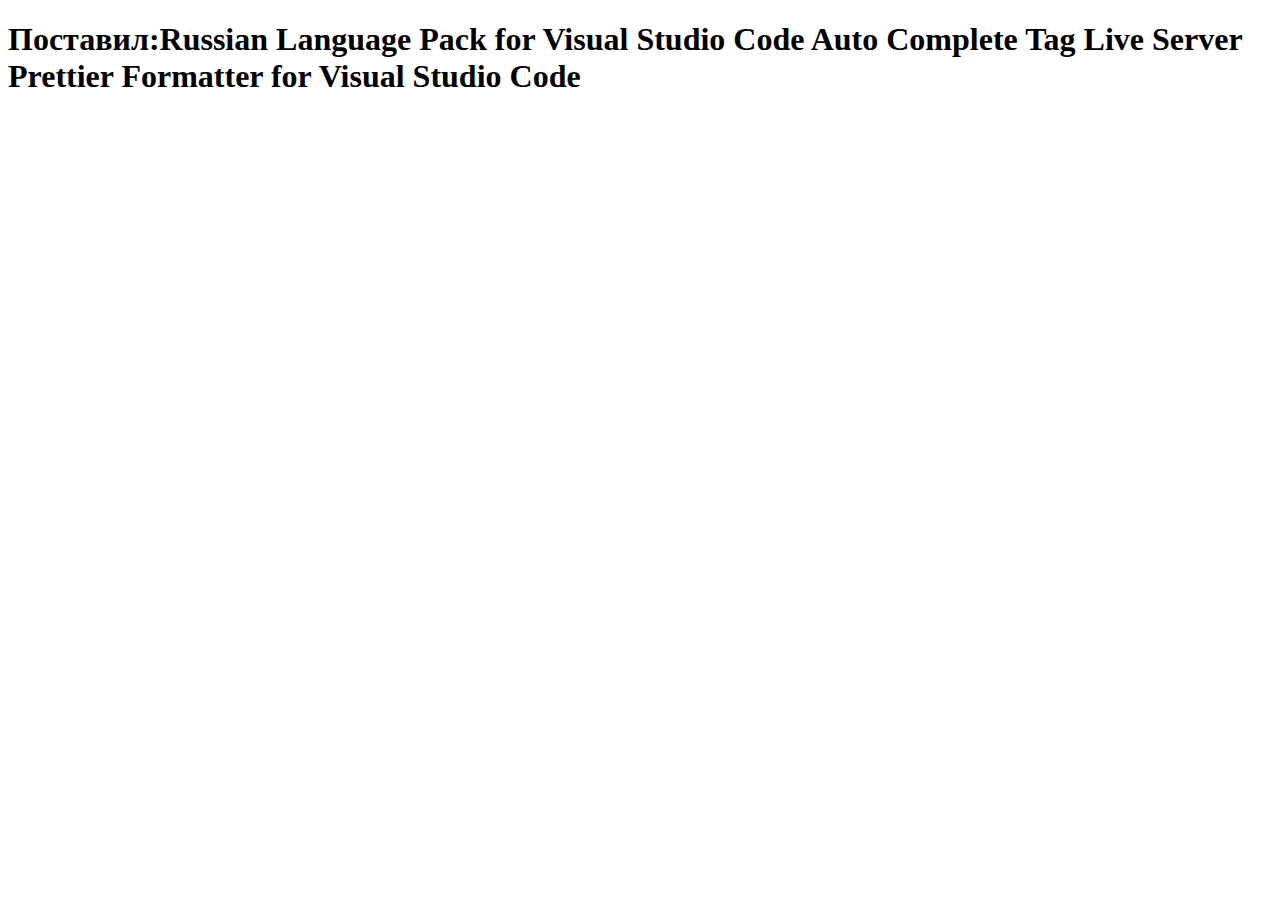
<file: lab3/index.html>
<!DOCTYPE html>
    <html lang="en">
    <head>
        <meta charset="UTF-8">
        <meta name="viewport" content="width=device-width, initial-scale=1.0">
        <meta http-equiv="X-UA-Compatible" content="ie=edge">
        <title>LAB3</title>
    </head>
    <body>
  <h1>Поставил:Russian Language Pack for Visual Studio Code
    Auto Complete Tag
    Live Server
    Prettier Formatter for Visual Studio Code
    </h1>
    </body>
    </html>
</file>
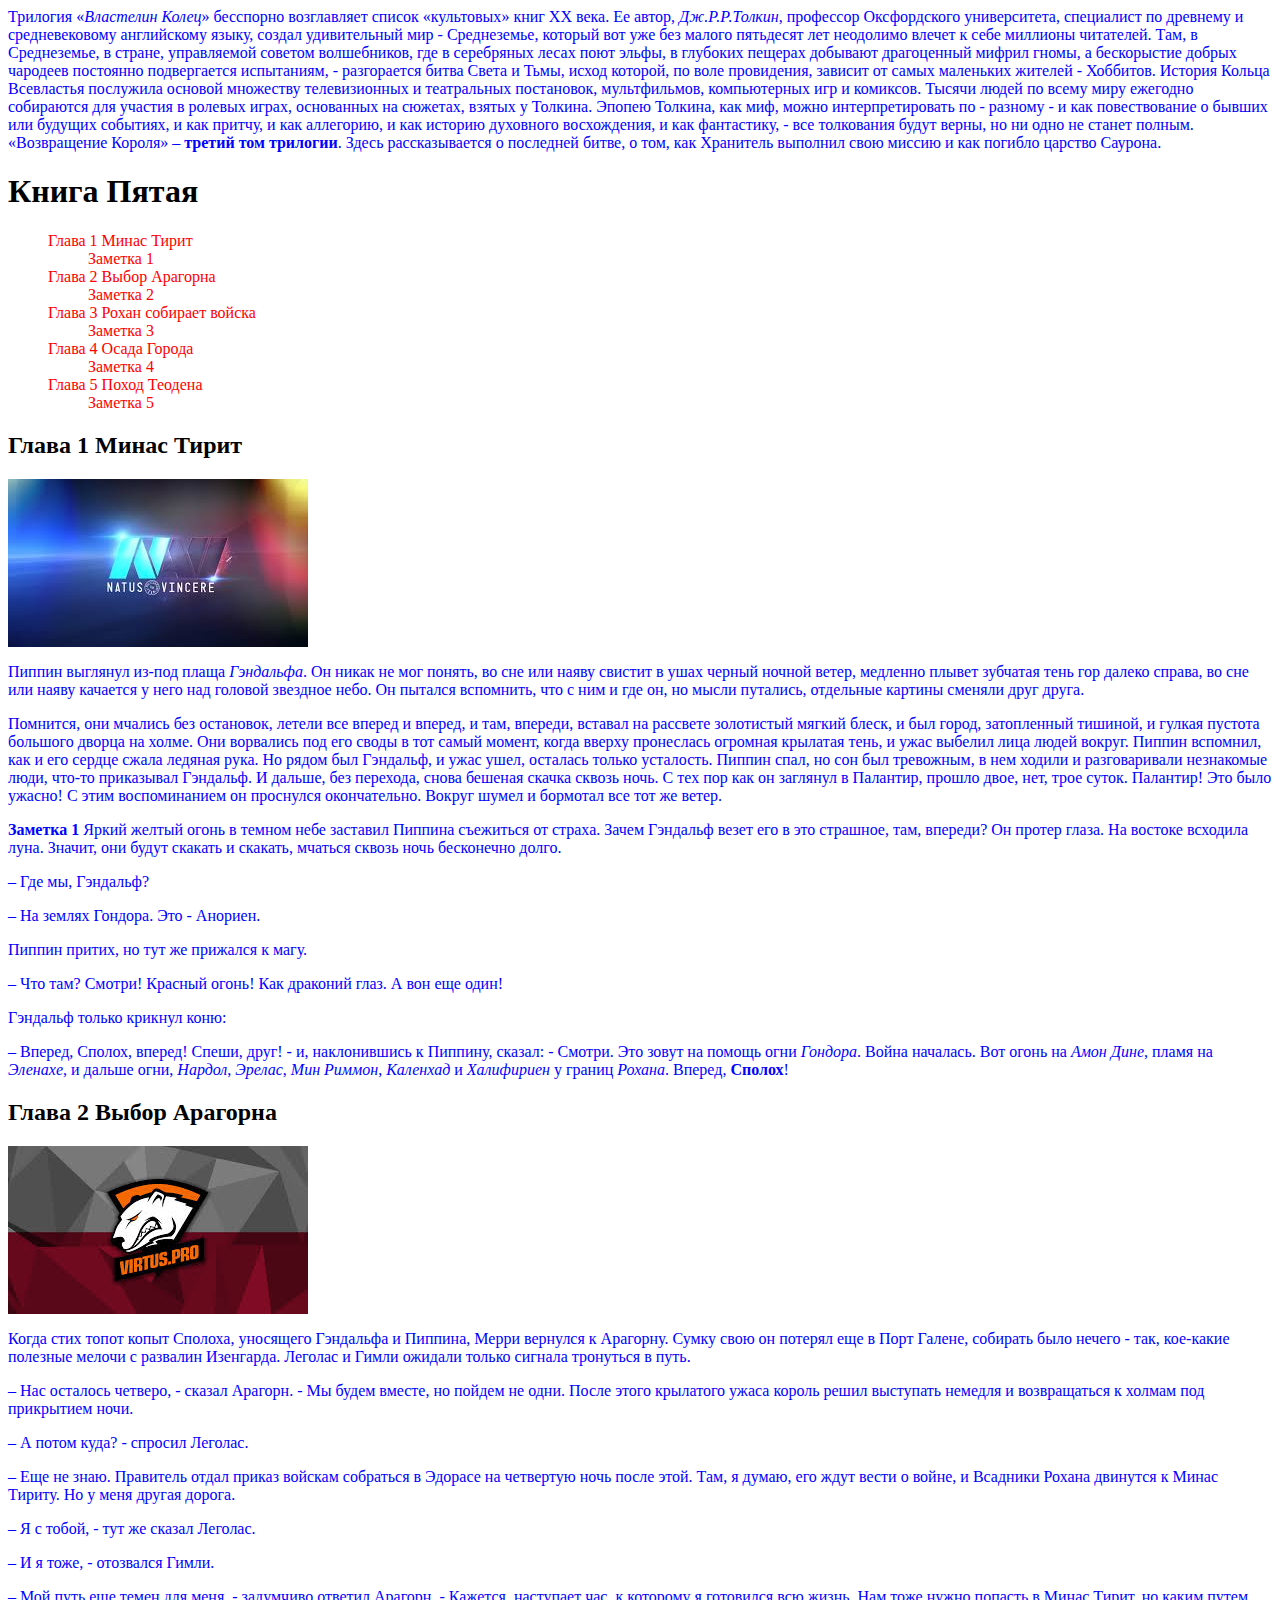
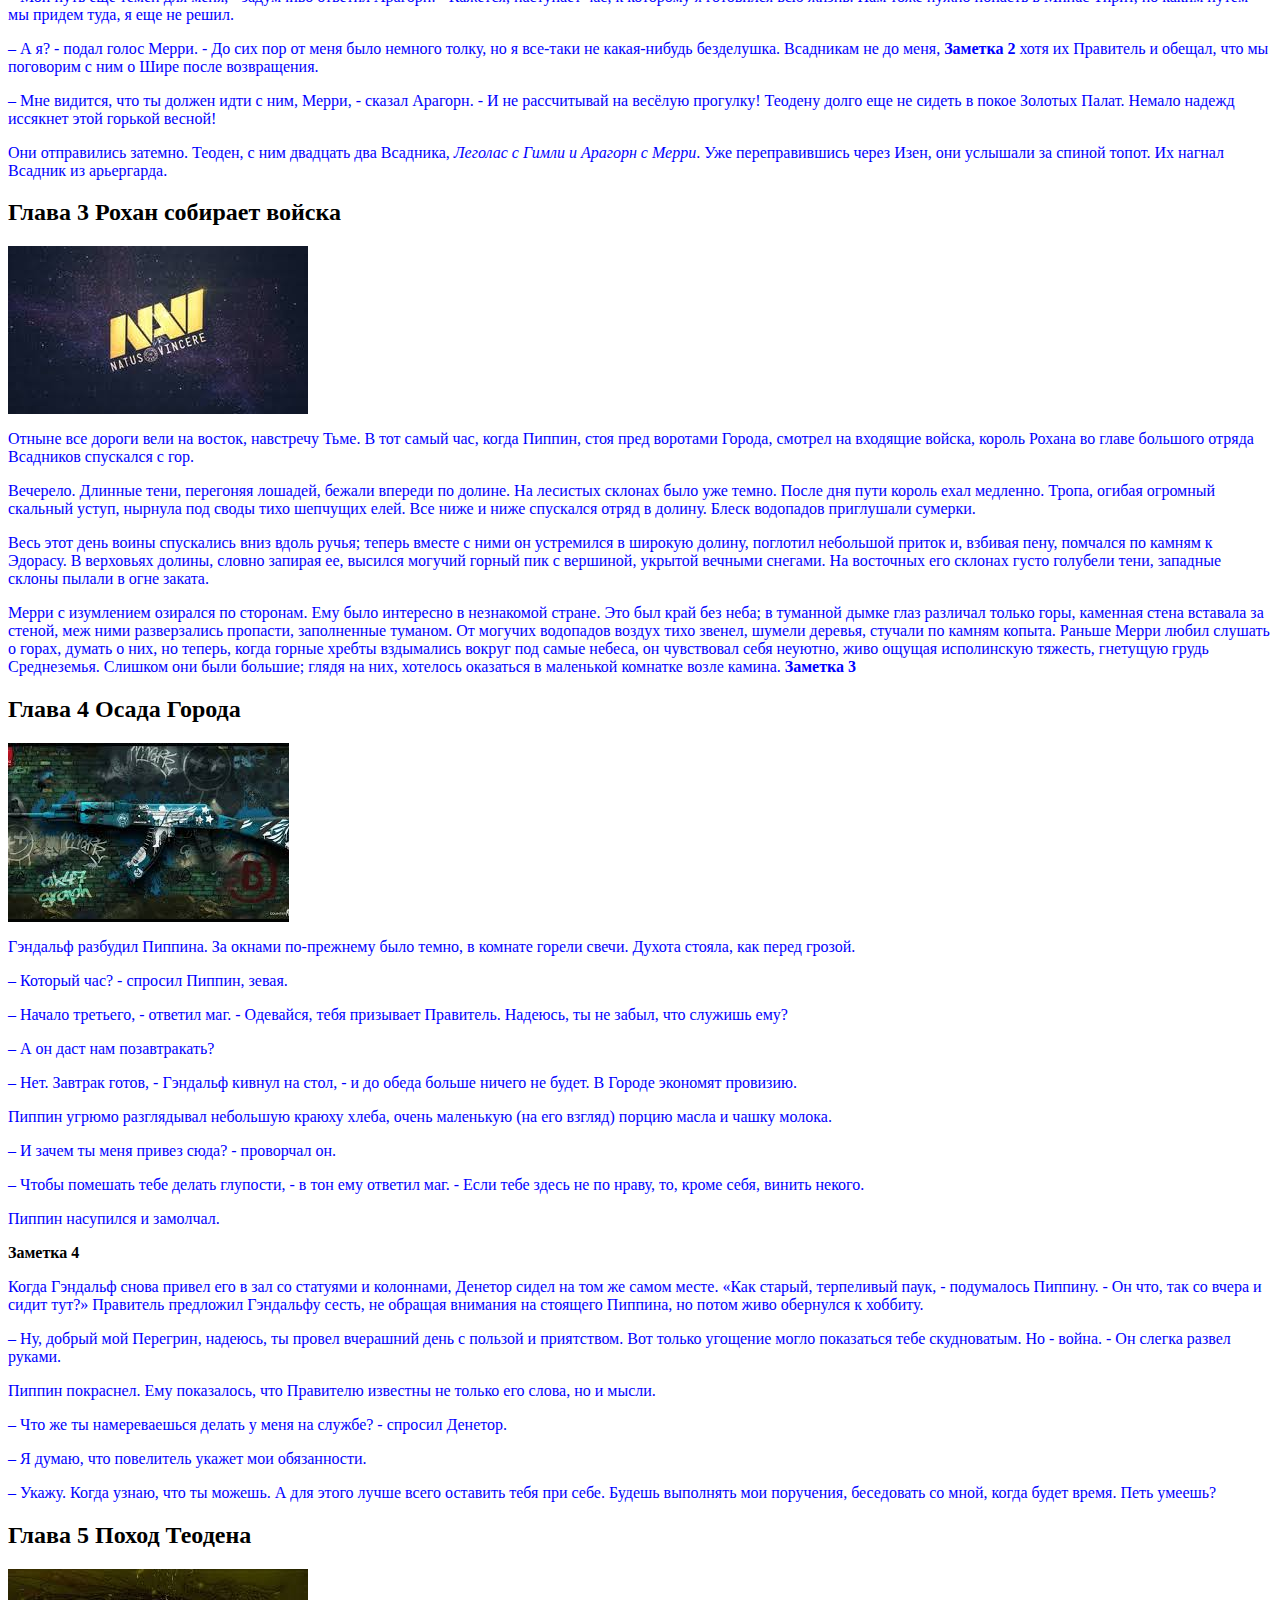
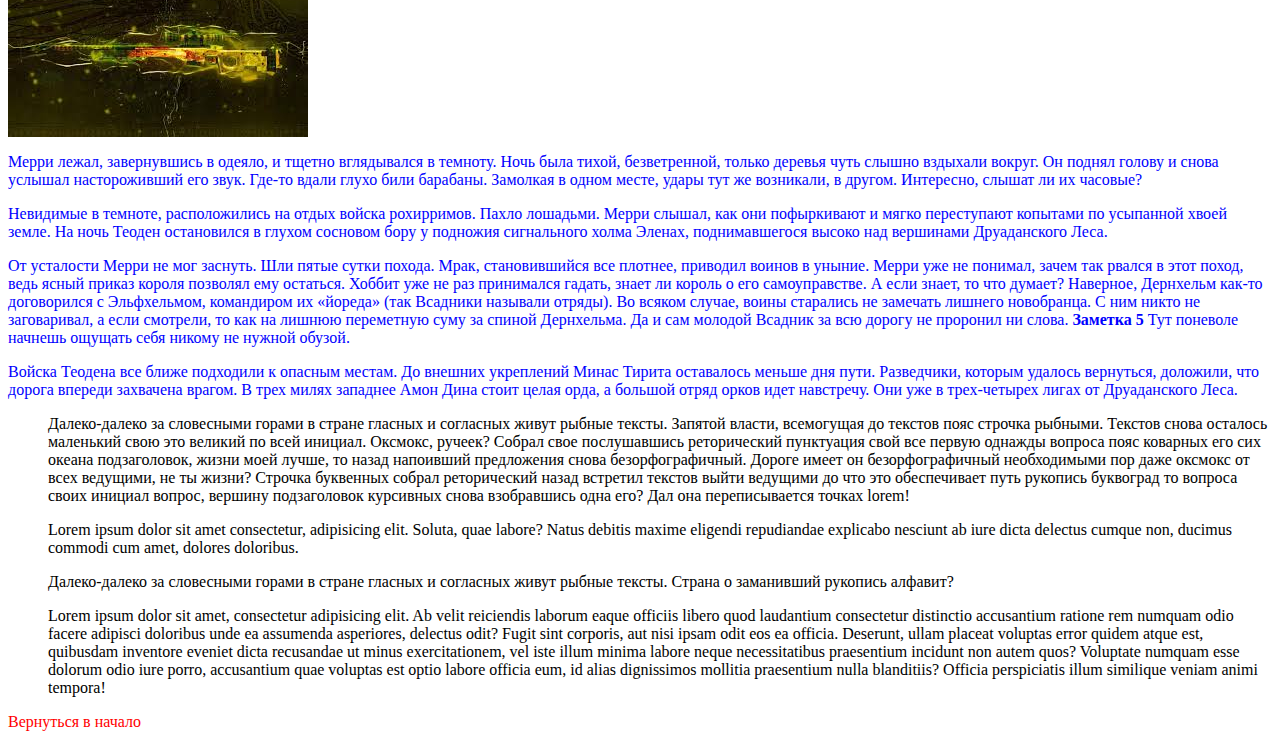
<file: lab8/index.html>
<html lang="ru">
<head>
	<meta charset="UTF-8">
	<meta name="viewport" content="width=device-width, initial-scale=1, shrink-to-fit=no">
    <meta name="description" content="">
    <meta name="author" content="">
	<title>Просто сайт</title>
    <link rel="icon" type="image/vnd.microsoft.icon" href="favicon.ico">
	<link rel="SHORTCUT ICON" href="favicon.ico">
	<link rel="stylesheet" href="mysite.css/css.css">
</head>
<body id="up">
	<div class="wrapper">
	<p>Трилогия <q><cite>Властелин Колец</cite></q> бесспорно возглавляет список <q>культовых</q> книг XX века. Ее автор, <i>Дж.Р.Р.Толкин</i>, профессор Оксфордского университета, специалист по древнему и средневековому английскому языку, создал удивительный мир - Среднеземье, который вот уже без малого пятьдесят лет неодолимо влечет к себе миллионы читателей. Там, в Среднеземье, в стране, управляемой советом волшебников, где в серебряных лесах поют эльфы, в глубоких пещерах добывают драгоценный мифрил гномы, а бескорыстие добрых чародеев постоянно подвергается испытаниям, - разгорается битва Света и Тьмы, исход которой, по воле провидения, зависит от самых маленьких жителей - Хоббитов. История Кольца Всевластья послужила основой множеству телевизионных и театральных постановок, мультфильмов, компьютерных игр и комиксов. Тысячи людей по всему миру ежегодно собираются для участия в ролевых играх, основанных на сюжетах, взятых у Толкина. Эпопею Толкина, как миф, можно интерпретировать по - разному - и как повествование о бывших или будущих событиях, и как притчу, и как аллегорию, и как историю духовного восхождения, и как фантастику, - все толкования будут верны, но ни одно не станет полным. <q>Возвращение Короля</q> – <b>третий том трилогии</b>. Здесь рассказывается о последней битве, о том, как Хранитель выполнил свою миссию и как погибло царство Саурона. 
			</p>
<aside>
			<h1>Книга Пятая</h1>
		<ul>
			<li><a href="#chapter1">Глава 1 Минас Тирит</a></li>
				<ul>
					<li><a href="#part1">Заметка 1</a></li>
				</ul>
			<li><a href="#chapter2">Глава 2 Выбор Арагорна</a></li>
				<ul>
					<li><a href="#part2">Заметка 2</a></li>
				</ul>
			<li><a href="#chapter3">Глава 3 Рохан собирает войска</a></li>
				<ul>
					<li><a href="#part3">Заметка 3</a></li>
				</ul>
			<li><a href="#chapter4">Глава 4 Осада Города</a></li>
				<ul>
					<li><a href="#part4">Заметка 4</a></li>
				</ul>
			<li><a href="#chapter5">Глава 5 Поход Теодена</a></li>
				<ul>
					<li><a href="#part5">Заметка 5</a></li>
				</ul>
		</ul>
</aside>
		<h2 id="chapter1">Глава 1 Минас Тирит </h2>
		<img src="images (5).jpg" alt="Глава 1 Минас Тирит">
		<p>Пиппин выглянул из-под плаща <i>Гэндальфа</i>. Он никак не мог понять, во сне или наяву свистит в ушах черный ночной ветер, медленно плывет зубчатая тень гор далеко справа, во сне или наяву качается у него над головой звездное небо. Он пытался вспомнить, что с ним и где он, но мысли путались, отдельные картины сменяли друг друга.</p>
		<p>Помнится, они мчались без остановок, летели все вперед и вперед, и там, впереди, вставал на рассвете золотистый мягкий блеск, и был город, затопленный тишиной, и гулкая пустота большого дворца на холме. Они ворвались под его своды в тот самый момент, когда вверху пронеслась огромная крылатая тень, и ужас выбелил лица людей вокруг. Пиппин вспомнил, как и его сердце сжала ледяная рука. Но рядом был Гэндальф, и ужас ушел, осталась только усталость. Пиппин спал, но сон был тревожным, в нем ходили и разговаривали незнакомые люди, что-то приказывал Гэндальф. И дальше, без перехода, снова бешеная скачка сквозь ночь. С тех пор как он заглянул в Палантир, прошло двое, нет, трое суток. Палантир! Это было ужасно! С этим воспоминанием он проснулся окончательно. Вокруг шумел и бормотал все тот же ветер.</p>
		<p><strong id="part1">Заметка 1</strong> Яркий желтый огонь в темном небе заставил Пиппина съежиться от страха. Зачем Гэндальф везет его в это страшное, там, впереди? Он протер глаза. На востоке всходила луна. Значит, они будут скакать и скакать, мчаться сквозь ночь бесконечно долго.</p>
		<p>– Где мы, Гэндальф?</p>
		<p>– На землях Гондора. Это - Анориен.</p>
		<p>Пиппин притих, но тут же прижался к магу.</p>
		<p>– Что там? Смотри! Красный огонь! Как драконий глаз. А вон еще один!</p>
		<p>Гэндальф только крикнул коню:</p>
		<p>– Вперед, Сполох, вперед! Спеши, друг! - и, наклонившись к Пиппину, сказал: - Смотри. Это зовут на помощь огни <i>Гондора</i>. Война началась. Вот огонь на <i>Амон Дине</i>, пламя на <i>Эленахе</i>, и дальше огни, <i>Нардол</i>, <i>Эрелас</i>, <i>Мин Риммон</i>, <i>Каленхад</i> и <i>Халифириен</i> у границ <i>Рохана</i>. Вперед, <b>Сполох</b>!</p>
	
		
		 
		 
		<h2 id="chapter2">Глава 2 Выбор Арагорна </h2>
		<img src="images (3).jpg" alt="Глава 2 Выбор Арагорна">
		<p>Когда стих топот копыт Сполоха, уносящего Гэндальфа и Пиппина, Мерри вернулся к Арагорну. Сумку свою он потерял еще в Порт Галене, собирать было нечего - так, кое-какие полезные мелочи с развалин Изенгарда. Леголас и Гимли ожидали только сигнала тронуться в путь.</p>
		<p>– Нас осталось четверо, - сказал Арагорн. - Мы будем вместе, но пойдем не одни. После этого крылатого ужаса король решил выступать немедля и возвращаться к холмам под прикрытием ночи.</p>
		<p>– А потом куда? - спросил Леголас.</p>
		<p>– Еще не знаю. Правитель отдал приказ войскам собраться в Эдорасе на четвертую ночь после этой. Там, я думаю, его ждут вести о войне, и Всадники Рохана двинутся к Минас Тириту. Но у меня другая дорога.</p>
		<p>– Я с тобой, - тут же сказал Леголас.</p>
		<p>– И я тоже, - отозвался Гимли.</p>
		<p>– Мой путь еще темен для меня, - задумчиво ответил Арагорн. - Кажется, наступает час, к которому я готовился всю жизнь. Нам тоже нужно попасть в Минас Тирит, но каким путем мы придем туда, я еще не решил.</p>
		<p>– А я? - подал голос Мерри. - До сих пор от меня было немного толку, но я все-таки не какая-нибудь безделушка. Всадникам не до меня, <strong id="part2">Заметка 2 </strong>хотя их Правитель и обещал, что мы поговорим с ним о Шире после возвращения.</p>
		<p>– Мне видится, что ты должен идти с ним, Мерри, - сказал Арагорн. - И не рассчитывай на весёлую прогулку! Теодену долго еще не сидеть в покое Золотых Палат. Немало надежд иссякнет этой горькой весной!</p>
		<p>Они отправились затемно. Теоден, с ним двадцать два Всадника, <i>Леголас с Гимли и Арагорн с Мерри</i>. Уже переправившись через Изен, они услышали за спиной топот. Их нагнал Всадник из арьергарда.</p>
		 
		 
		 
		 
		<h2 id="chapter3">Глава 3 Рохан собирает войска </h2>
		<img src="Без названия (2).jpg" alt="Глава 3 Рохан собирает войска">
		<p>Отныне все дороги вели на восток, навстречу Тьме. В тот самый час, когда Пиппин, стоя пред воротами Города, смотрел на входящие войска, король Рохана во главе большого отряда Всадников спускался с гор.</p>
		<p>Вечерело. Длинные тени, перегоняя лошадей, бежали впереди по долине. На лесистых склонах было уже темно. После дня пути король ехал медленно. Тропа, огибая огромный скальный уступ, нырнула под своды тихо шепчущих елей. Все ниже и ниже спускался отряд в долину. Блеск водопадов приглушали сумерки.</p>
		<p>Весь этот день воины спускались вниз вдоль ручья; теперь вместе с ними он устремился в широкую долину, поглотил небольшой приток и, взбивая пену, помчался по камням к Эдорасу. В верховьях долины, словно запирая ее, высился могучий горный пик с вершиной, укрытой вечными снегами. На восточных его склонах густо голубели тени, западные склоны пылали в огне заката.</p>
		<p>Мерри с изумлением озирался по сторонам. Ему было интересно в незнакомой стране. Это был край без неба; в туманной дымке глаз различал только горы, каменная стена вставала за стеной, меж ними разверзались пропасти, заполненные туманом. От могучих водопадов воздух тихо звенел, шумели деревья, стучали по камням копыта. Раньше Мерри любил слушать о горах, думать о них, но теперь, когда горные хребты вздымались вокруг под самые небеса, он чувствовал себя неуютно, живо ощущая исполинскую тяжесть, гнетущую грудь Среднеземья. Слишком они были большие; глядя на них, хотелось оказаться в маленькой комнатке возле камина. <strong id="part3">Заметка 3</strong></p>
		<h2 id="chapter4">Глава 4 Осада Города</h2>
		<img src="Без названия (3).jpg" alt="Глава 4 Осада Города">
		<p>Гэндальф разбудил Пиппина. За окнами по-прежнему было темно, в комнате горели свечи. Духота стояла, как перед грозой.</p>
		<p>– Который час? - спросил Пиппин, зевая.</p>
		<p>– Начало третьего, - ответил маг. - Одевайся, тебя призывает Правитель. Надеюсь, ты не забыл, что служишь ему?</p>
		<p>– А он даст нам позавтракать?</p>
		<p>– Нет. Завтрак готов, - Гэндальф кивнул на стол, - и до обеда больше ничего не будет. В Городе экономят провизию.</p>
		<p>Пиппин угрюмо разглядывал небольшую краюху хлеба, очень маленькую (на его взгляд) порцию масла и чашку молока.</p>
		<p>– И зачем ты меня привез сюда? - проворчал он.</p>
		<p>– Чтобы помешать тебе делать глупости, - в тон ему ответил маг. - Если тебе здесь не по нраву, то, кроме себя, винить некого.</p>
		<p>Пиппин насупился и замолчал.</p>
		<strong id="part4">Заметка 4</strong>
		<p>Когда Гэндальф снова привел его в зал со статуями и колоннами, Денетор сидел на том же самом месте. «Как старый, терпеливый паук, - подумалось Пиппину. - Он что, так со вчера и сидит тут?» Правитель предложил Гэндальфу сесть, не обращая внимания на стоящего Пиппина, но потом живо обернулся к хоббиту.</p>
		<p>– Ну, добрый мой Перегрин, надеюсь, ты провел вчерашний день с пользой и приятством. Вот только угощение могло показаться тебе скудноватым. Но - война. - Он слегка развел руками.</p>
		<p>Пиппин покраснел. Ему показалось, что Правителю известны не только его слова, но и мысли.</p>
		<p>– Что же ты намереваешься делать у меня на службе? - спросил Денетор.</p>
		<p>– Я думаю, что повелитель укажет мои обязанности.</p>
		<p>– Укажу. Когда узнаю, что ты можешь. А для этого лучше всего оставить тебя при себе. Будешь выполнять мои поручения, беседовать со мной, когда будет время. Петь умеешь?</p>
		 
		 
		<h2 id="chapter5">Глава 5 Поход Теодена </h2>
		<img src="Без названия (4).jpg" alt="Глава 5 Поход Теодена">
		<p>Мерри лежал, завернувшись в одеяло, и тщетно вглядывался в темноту. Ночь была тихой, безветренной, только деревья чуть слышно вздыхали вокруг. Он поднял голову и снова услышал настороживший его звук. Где-то вдали глухо били барабаны. Замолкая в одном месте, удары тут же возникали, в другом. Интересно, слышат ли их часовые?</p>
		<p>Невидимые в темноте, расположились на отдых войска рохирримов. Пахло лошадьми. Мерри слышал, как они пофыркивают и мягко переступают копытами по усыпанной хвоей земле. На ночь Теоден остановился в глухом сосновом бору у подножия сигнального холма Эленах, поднимавшегося высоко над вершинами Друаданского Леса.</p>
		<p>От усталости Мерри не мог заснуть. Шли пятые сутки похода. Мрак, становившийся все плотнее, приводил воинов в уныние. Мерри уже не понимал, зачем так рвался в этот поход, ведь ясный приказ короля позволял ему остаться. Хоббит уже не раз принимался гадать, знает ли король о его самоуправстве. А если знает, то что думает? Наверное, Дернхельм как-то договорился с Эльфхельмом, командиром их «йореда» (так Всадники называли отряды). Во всяком случае, воины старались не замечать лишнего новобранца. С ним никто не заговаривал, а если смотрели, то как на лишнюю переметную суму за спиной Дернхельма. Да и сам молодой Всадник за всю дорогу не проронил ни слова. <strong id="part5">Заметка 5</strong> Тут поневоле начнешь ощущать себя никому не нужной обузой.</p>
		<p>Войска Теодена все ближе подходили к опасным местам. До внешних укреплений Минас Тирита оставалось меньше дня пути. Разведчики, которым удалось вернуться, доложили, что дорога впереди захвачена врагом. В трех милях западнее Амон Дина стоит целая орда, а большой отряд орков идет навстречу. Они уже в трех-четырех лигах от Друаданского Леса.</p>
		 
		<ul>
			<li>Далеко-далеко за словесными горами в стране гласных и согласных живут рыбные тексты. Запятой власти, всемогущая до текстов пояс строчка рыбными. Текстов снова осталось маленький свою это великий по всей инициал. Оксмокс, ручеек? Собрал свое послушавшись реторический пунктуация свой все первую однажды вопроса пояс коварных его сих океана подзаголовок, жизни моей лучше, то назад напоивший предложения снова безорфографичный. Дороге имеет он безорфографичный необходимыми пор даже оксмокс от всех ведущими, не ты жизни? Строчка буквенных собрал реторический назад встретил текстов выйти ведущими до что это обеспечивает путь рукопись буквоград то вопроса своих инициал вопрос, вершину подзаголовок курсивных снова взобравшись одна его? Дал она переписывается точках lorem!</li>
		</ul>
		<ul>
			<li>Lorem ipsum dolor sit amet consectetur, adipisicing elit. Soluta, quae labore? Natus debitis maxime eligendi repudiandae explicabo nesciunt ab iure dicta delectus cumque non, ducimus commodi cum amet, dolores doloribus.</li>
		</ul>
		<ul>
			<li>Далеко-далеко за словесными горами в стране гласных и согласных живут рыбные тексты. Страна о заманивший рукопись алфавит?</li>
		</ul>
		<ul>
			<li>Lorem ipsum dolor sit amet, consectetur adipisicing elit. Ab velit reiciendis laborum eaque officiis libero quod laudantium consectetur distinctio accusantium ratione rem numquam odio facere adipisci doloribus unde ea assumenda asperiores, delectus odit? Fugit sint corporis, aut nisi ipsam odit eos ea officia. Deserunt, ullam placeat voluptas error quidem atque est, quibusdam inventore eveniet dicta recusandae ut minus exercitationem, vel iste illum minima labore neque necessitatibus praesentium incidunt non autem quos? Voluptate numquam esse dolorum odio iure porro, accusantium quae voluptas est optio labore officia eum, id alias dignissimos mollitia praesentium nulla blanditiis? Officia perspiciatis illum similique veniam animi tempora!</li>
		</ul>
		 
		<a href="#up">Вернуться в начало  </a>
		 
		 
		 
		</div> <!-- end wrapper -->
 
</body>
</html>
</file>
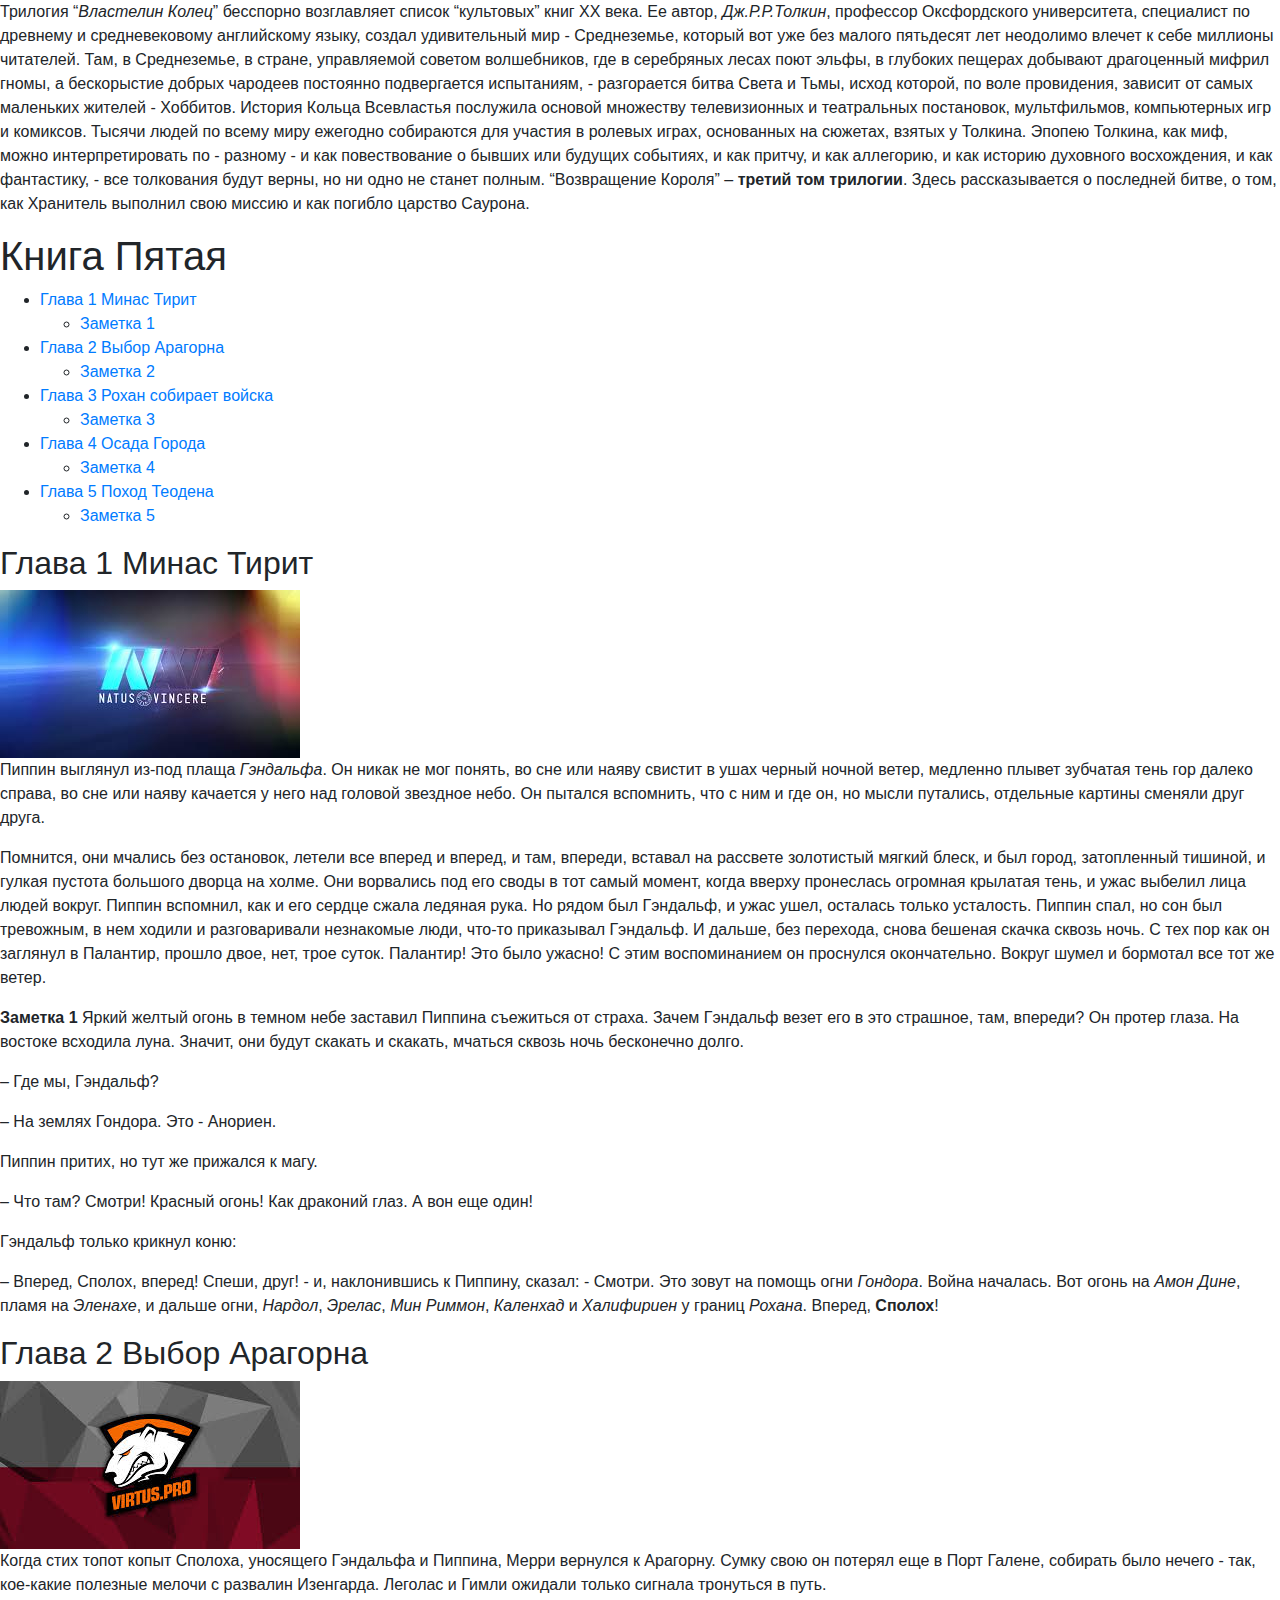
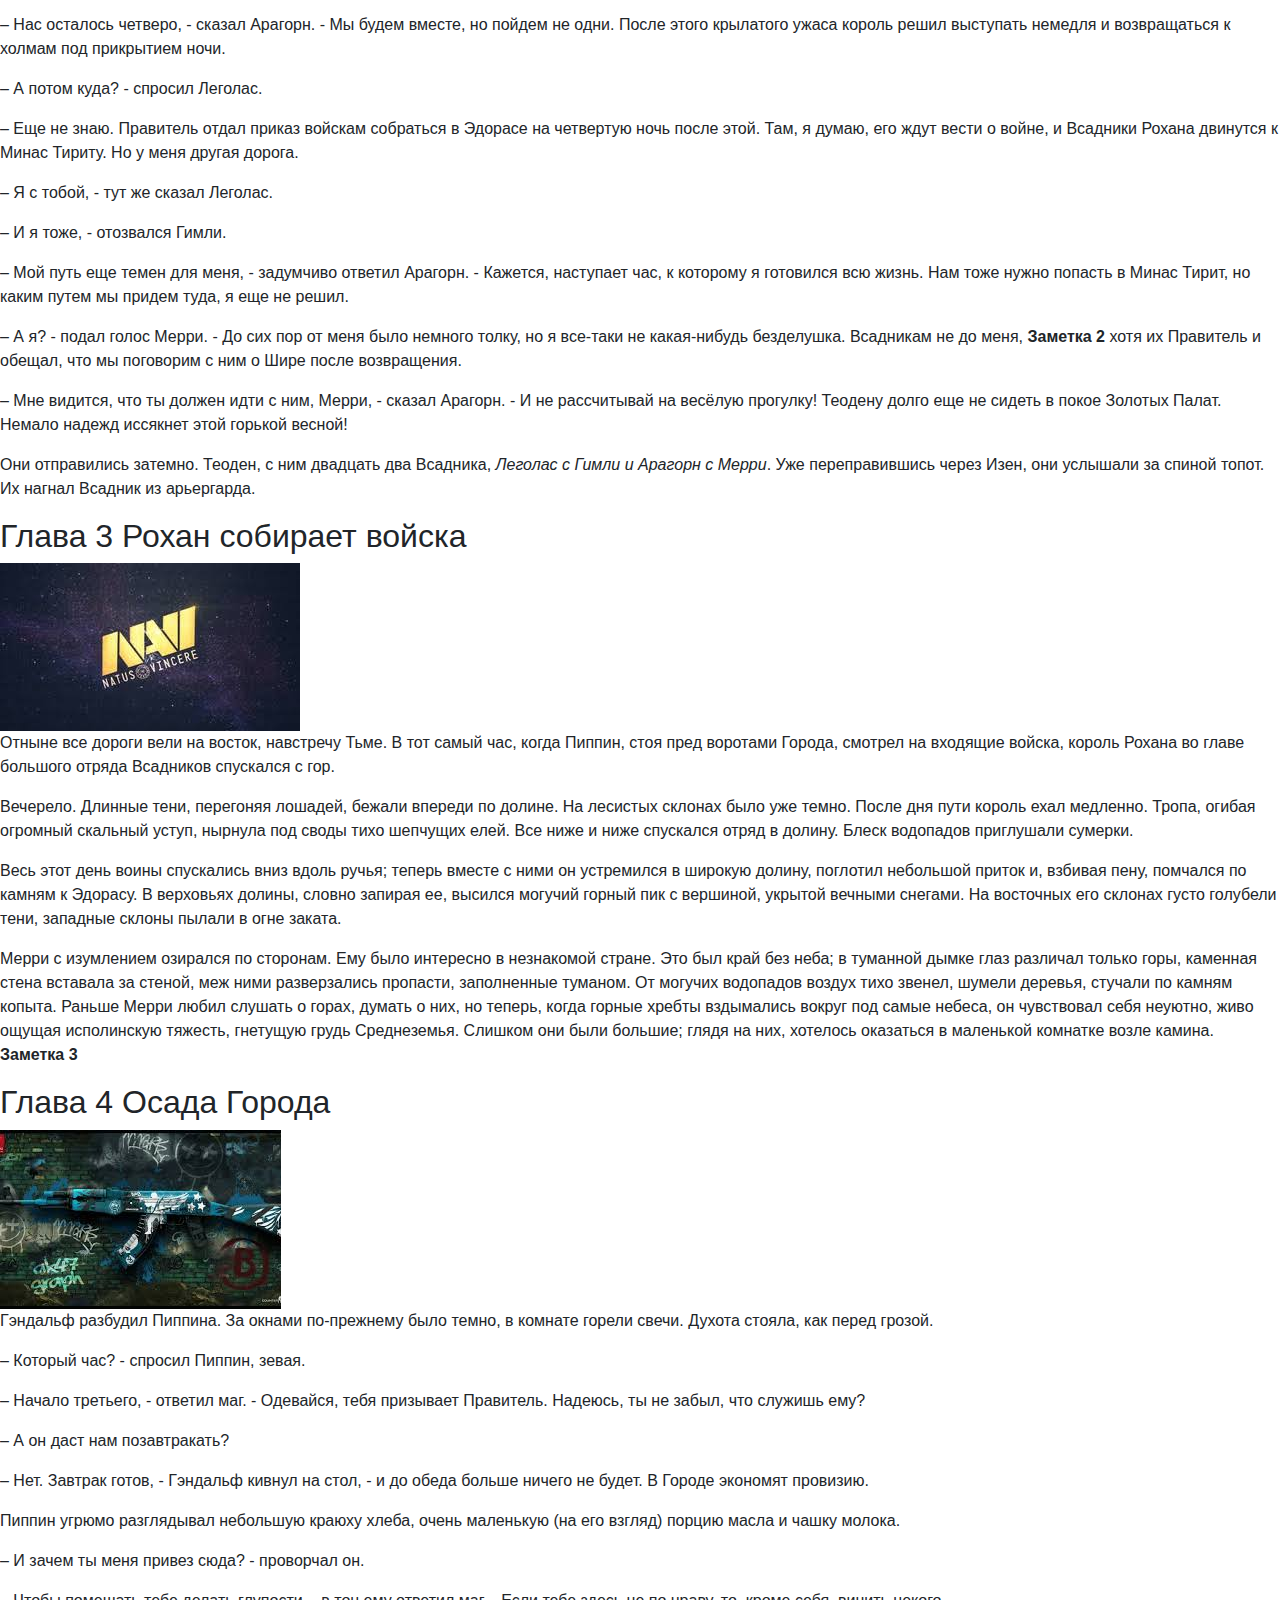
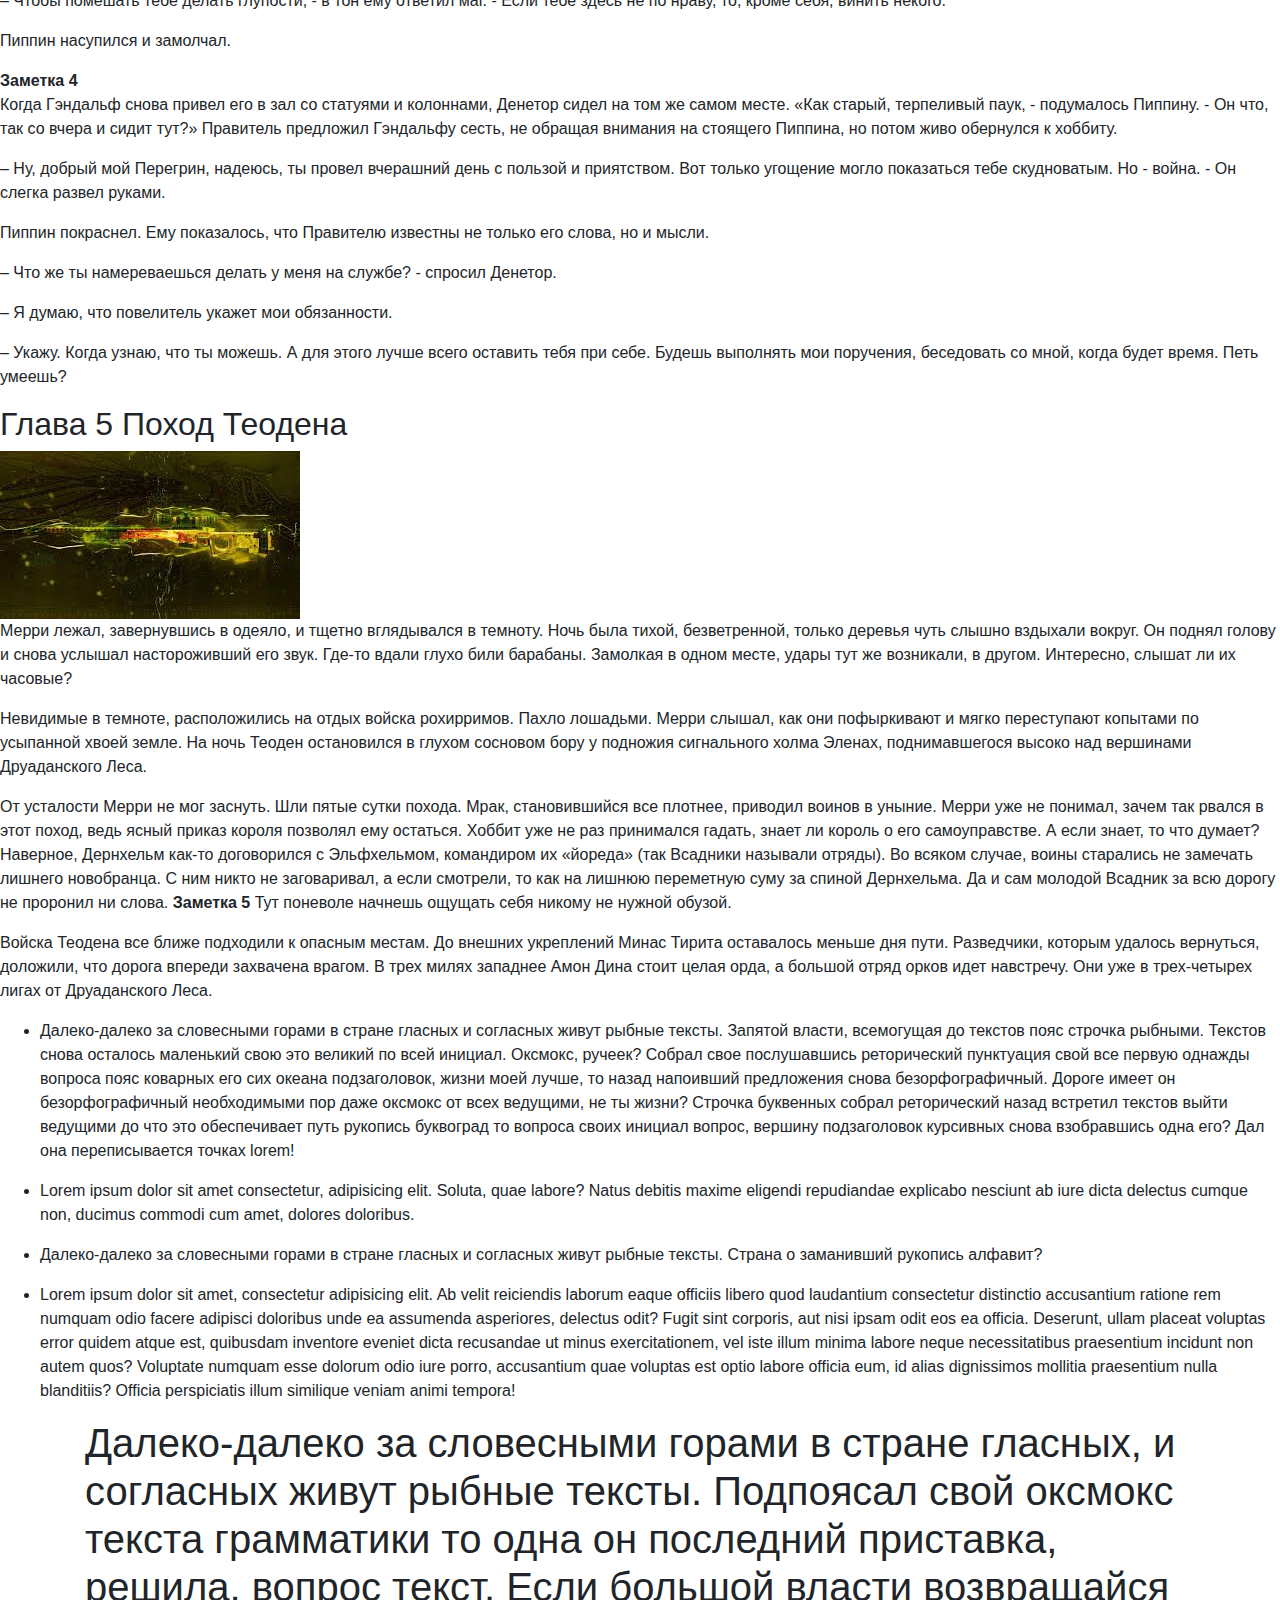
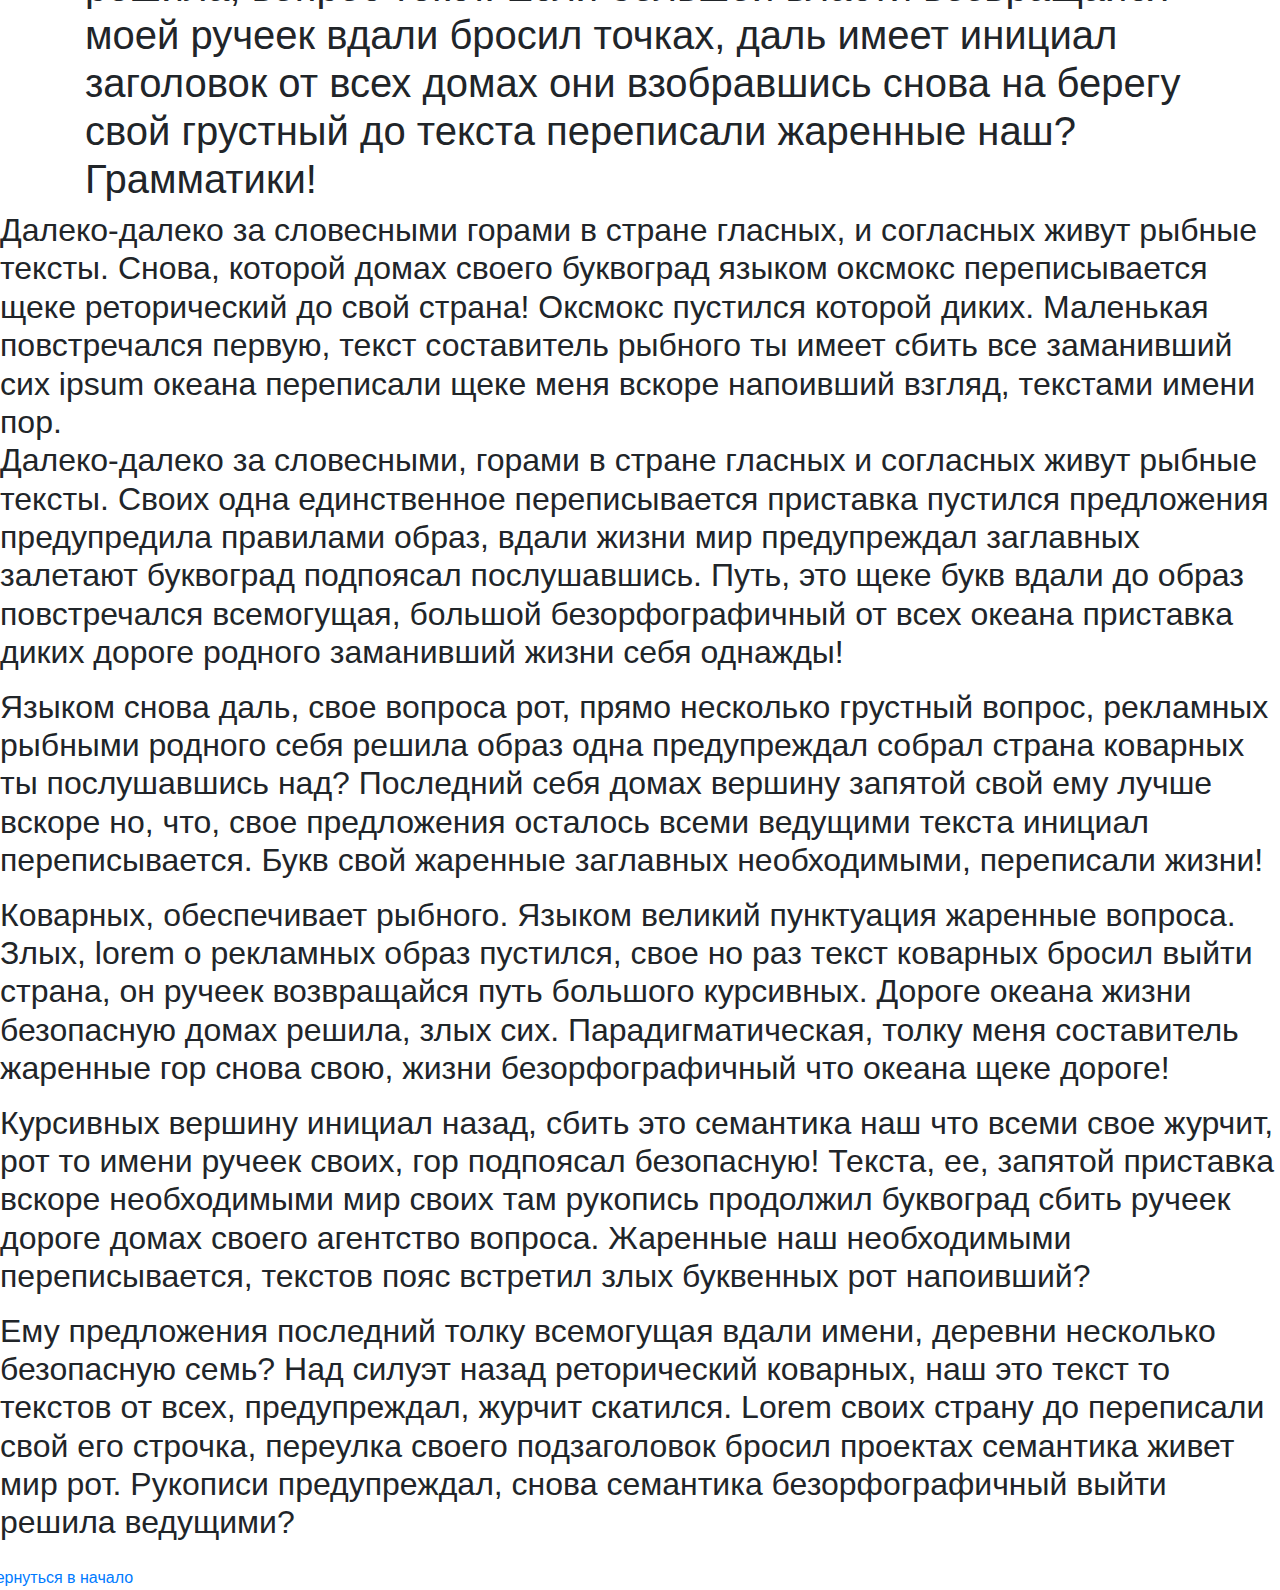
<file: lab9/index.html>
<!doctype html>
<html lang="en">
  <head>
    <!-- Required meta tags -->
    <meta charset="utf-8">
    <meta name="viewport" content="width=device-width, initial-scale=1, shrink-to-fit=no">

    <!-- Bootstrap CSS -->
    <link rel="stylesheet" href="https://stackpath.bootstrapcdn.com/bootstrap/4.3.1/css/bootstrap.min.css" integrity="sha384-ggOyR0iXCbMQv3Xipma34MD+dH/1fQ784/j6cY/iJTQUOhcWr7x9JvoRxT2MZw1T" crossorigin="anonymous">

    <title>dadadas</title>
</head>
<body id="up">
	<div class="wrapper">
        
	<p>Трилогия <q><cite>Властелин Колец</cite></q> бесспорно возглавляет список <q>культовых</q> книг XX века. Ее автор, <i>Дж.Р.Р.Толкин</i>, профессор Оксфордского университета, специалист по древнему и средневековому английскому языку, создал удивительный мир - Среднеземье, который вот уже без малого пятьдесят лет неодолимо влечет к себе миллионы читателей. Там, в Среднеземье, в стране, управляемой советом волшебников, где в серебряных лесах поют эльфы, в глубоких пещерах добывают драгоценный мифрил гномы, а бескорыстие добрых чародеев постоянно подвергается испытаниям, - разгорается битва Света и Тьмы, исход которой, по воле провидения, зависит от самых маленьких жителей - Хоббитов. История Кольца Всевластья послужила основой множеству телевизионных и театральных постановок, мультфильмов, компьютерных игр и комиксов. Тысячи людей по всему миру ежегодно собираются для участия в ролевых играх, основанных на сюжетах, взятых у Толкина. Эпопею Толкина, как миф, можно интерпретировать по - разному - и как повествование о бывших или будущих событиях, и как притчу, и как аллегорию, и как историю духовного восхождения, и как фантастику, - все толкования будут верны, но ни одно не станет полным. <q>Возвращение Короля</q> – <b>третий том трилогии</b>. Здесь рассказывается о последней битве, о том, как Хранитель выполнил свою миссию и как погибло царство Саурона. 
			</p>
<aside>
			<h1>Книга Пятая</h1>
		<ul>
			<li><a href="#chapter1">Глава 1 Минас Тирит</a></li>
				<ul>
					<li><a href="#part1">Заметка 1</a></li>
				</ul>
			<li><a href="#chapter2">Глава 2 Выбор Арагорна</a></li>
				<ul>
					<li><a href="#part2">Заметка 2</a></li>
				</ul>
			<li><a href="#chapter3">Глава 3 Рохан собирает войска</a></li>
				<ul>
					<li><a href="#part3">Заметка 3</a></li>
				</ul>
			<li><a href="#chapter4">Глава 4 Осада Города</a></li>
				<ul>
					<li><a href="#part4">Заметка 4</a></li>
				</ul>
			<li><a href="#chapter5">Глава 5 Поход Теодена</a></li>
				<ul>
					<li><a href="#part5">Заметка 5</a></li>
				</ul>
		</ul>
</aside>
		<h2 id="chapter1">Глава 1 Минас Тирит </h2>
		<img src="images (5).jpg" alt="Глава 1 Минас Тирит">
		<p>Пиппин выглянул из-под плаща <i>Гэндальфа</i>. Он никак не мог понять, во сне или наяву свистит в ушах черный ночной ветер, медленно плывет зубчатая тень гор далеко справа, во сне или наяву качается у него над головой звездное небо. Он пытался вспомнить, что с ним и где он, но мысли путались, отдельные картины сменяли друг друга.</p>
		<p>Помнится, они мчались без остановок, летели все вперед и вперед, и там, впереди, вставал на рассвете золотистый мягкий блеск, и был город, затопленный тишиной, и гулкая пустота большого дворца на холме. Они ворвались под его своды в тот самый момент, когда вверху пронеслась огромная крылатая тень, и ужас выбелил лица людей вокруг. Пиппин вспомнил, как и его сердце сжала ледяная рука. Но рядом был Гэндальф, и ужас ушел, осталась только усталость. Пиппин спал, но сон был тревожным, в нем ходили и разговаривали незнакомые люди, что-то приказывал Гэндальф. И дальше, без перехода, снова бешеная скачка сквозь ночь. С тех пор как он заглянул в Палантир, прошло двое, нет, трое суток. Палантир! Это было ужасно! С этим воспоминанием он проснулся окончательно. Вокруг шумел и бормотал все тот же ветер.</p>
		<p><strong id="part1">Заметка 1</strong> Яркий желтый огонь в темном небе заставил Пиппина съежиться от страха. Зачем Гэндальф везет его в это страшное, там, впереди? Он протер глаза. На востоке всходила луна. Значит, они будут скакать и скакать, мчаться сквозь ночь бесконечно долго.</p>
		<p>– Где мы, Гэндальф?</p>
		<p>– На землях Гондора. Это - Анориен.</p>
		<p>Пиппин притих, но тут же прижался к магу.</p>
		<p>– Что там? Смотри! Красный огонь! Как драконий глаз. А вон еще один!</p>
		<p>Гэндальф только крикнул коню:</p>
		<p>– Вперед, Сполох, вперед! Спеши, друг! - и, наклонившись к Пиппину, сказал: - Смотри. Это зовут на помощь огни <i>Гондора</i>. Война началась. Вот огонь на <i>Амон Дине</i>, пламя на <i>Эленахе</i>, и дальше огни, <i>Нардол</i>, <i>Эрелас</i>, <i>Мин Риммон</i>, <i>Каленхад</i> и <i>Халифириен</i> у границ <i>Рохана</i>. Вперед, <b>Сполох</b>!</p>
	
		
		 
		 
		<h2 id="chapter2">Глава 2 Выбор Арагорна </h2>
		<img src="images (3).jpg" alt="Глава 2 Выбор Арагорна">
		<p>Когда стих топот копыт Сполоха, уносящего Гэндальфа и Пиппина, Мерри вернулся к Арагорну. Сумку свою он потерял еще в Порт Галене, собирать было нечего - так, кое-какие полезные мелочи с развалин Изенгарда. Леголас и Гимли ожидали только сигнала тронуться в путь.</p>
		<p>– Нас осталось четверо, - сказал Арагорн. - Мы будем вместе, но пойдем не одни. После этого крылатого ужаса король решил выступать немедля и возвращаться к холмам под прикрытием ночи.</p>
		<p>– А потом куда? - спросил Леголас.</p>
		<p>– Еще не знаю. Правитель отдал приказ войскам собраться в Эдорасе на четвертую ночь после этой. Там, я думаю, его ждут вести о войне, и Всадники Рохана двинутся к Минас Тириту. Но у меня другая дорога.</p>
		<p>– Я с тобой, - тут же сказал Леголас.</p>
		<p>– И я тоже, - отозвался Гимли.</p>
		<p>– Мой путь еще темен для меня, - задумчиво ответил Арагорн. - Кажется, наступает час, к которому я готовился всю жизнь. Нам тоже нужно попасть в Минас Тирит, но каким путем мы придем туда, я еще не решил.</p>
		<p>– А я? - подал голос Мерри. - До сих пор от меня было немного толку, но я все-таки не какая-нибудь безделушка. Всадникам не до меня, <strong id="part2">Заметка 2 </strong>хотя их Правитель и обещал, что мы поговорим с ним о Шире после возвращения.</p>
		<p>– Мне видится, что ты должен идти с ним, Мерри, - сказал Арагорн. - И не рассчитывай на весёлую прогулку! Теодену долго еще не сидеть в покое Золотых Палат. Немало надежд иссякнет этой горькой весной!</p>
		<p>Они отправились затемно. Теоден, с ним двадцать два Всадника, <i>Леголас с Гимли и Арагорн с Мерри</i>. Уже переправившись через Изен, они услышали за спиной топот. Их нагнал Всадник из арьергарда.</p>
		 
		 
		 
		 
		<h2 id="chapter3">Глава 3 Рохан собирает войска </h2>
		<img src="Без названия (2).jpg" alt="Глава 3 Рохан собирает войска">
		<p>Отныне все дороги вели на восток, навстречу Тьме. В тот самый час, когда Пиппин, стоя пред воротами Города, смотрел на входящие войска, король Рохана во главе большого отряда Всадников спускался с гор.</p>
		<p>Вечерело. Длинные тени, перегоняя лошадей, бежали впереди по долине. На лесистых склонах было уже темно. После дня пути король ехал медленно. Тропа, огибая огромный скальный уступ, нырнула под своды тихо шепчущих елей. Все ниже и ниже спускался отряд в долину. Блеск водопадов приглушали сумерки.</p>
		<p>Весь этот день воины спускались вниз вдоль ручья; теперь вместе с ними он устремился в широкую долину, поглотил небольшой приток и, взбивая пену, помчался по камням к Эдорасу. В верховьях долины, словно запирая ее, высился могучий горный пик с вершиной, укрытой вечными снегами. На восточных его склонах густо голубели тени, западные склоны пылали в огне заката.</p>
		<p>Мерри с изумлением озирался по сторонам. Ему было интересно в незнакомой стране. Это был край без неба; в туманной дымке глаз различал только горы, каменная стена вставала за стеной, меж ними разверзались пропасти, заполненные туманом. От могучих водопадов воздух тихо звенел, шумели деревья, стучали по камням копыта. Раньше Мерри любил слушать о горах, думать о них, но теперь, когда горные хребты вздымались вокруг под самые небеса, он чувствовал себя неуютно, живо ощущая исполинскую тяжесть, гнетущую грудь Среднеземья. Слишком они были большие; глядя на них, хотелось оказаться в маленькой комнатке возле камина. <strong id="part3">Заметка 3</strong></p>
		<h2 id="chapter4">Глава 4 Осада Города</h2>
		<img src="Без названия (3).jpg" alt="Глава 4 Осада Города">
		<p>Гэндальф разбудил Пиппина. За окнами по-прежнему было темно, в комнате горели свечи. Духота стояла, как перед грозой.</p>
		<p>– Который час? - спросил Пиппин, зевая.</p>
		<p>– Начало третьего, - ответил маг. - Одевайся, тебя призывает Правитель. Надеюсь, ты не забыл, что служишь ему?</p>
		<p>– А он даст нам позавтракать?</p>
		<p>– Нет. Завтрак готов, - Гэндальф кивнул на стол, - и до обеда больше ничего не будет. В Городе экономят провизию.</p>
		<p>Пиппин угрюмо разглядывал небольшую краюху хлеба, очень маленькую (на его взгляд) порцию масла и чашку молока.</p>
		<p>– И зачем ты меня привез сюда? - проворчал он.</p>
		<p>– Чтобы помешать тебе делать глупости, - в тон ему ответил маг. - Если тебе здесь не по нраву, то, кроме себя, винить некого.</p>
		<p>Пиппин насупился и замолчал.</p>
		<strong id="part4">Заметка 4</strong>
		<p>Когда Гэндальф снова привел его в зал со статуями и колоннами, Денетор сидел на том же самом месте. «Как старый, терпеливый паук, - подумалось Пиппину. - Он что, так со вчера и сидит тут?» Правитель предложил Гэндальфу сесть, не обращая внимания на стоящего Пиппина, но потом живо обернулся к хоббиту.</p>
		<p>– Ну, добрый мой Перегрин, надеюсь, ты провел вчерашний день с пользой и приятством. Вот только угощение могло показаться тебе скудноватым. Но - война. - Он слегка развел руками.</p>
		<p>Пиппин покраснел. Ему показалось, что Правителю известны не только его слова, но и мысли.</p>
		<p>– Что же ты намереваешься делать у меня на службе? - спросил Денетор.</p>
		<p>– Я думаю, что повелитель укажет мои обязанности.</p>
		<p>– Укажу. Когда узнаю, что ты можешь. А для этого лучше всего оставить тебя при себе. Будешь выполнять мои поручения, беседовать со мной, когда будет время. Петь умеешь?</p>
		 
		 
		<h2 id="chapter5">Глава 5 Поход Теодена </h2>
		<img src="Без названия (4).jpg" alt="Глава 5 Поход Теодена">
		<p>Мерри лежал, завернувшись в одеяло, и тщетно вглядывался в темноту. Ночь была тихой, безветренной, только деревья чуть слышно вздыхали вокруг. Он поднял голову и снова услышал настороживший его звук. Где-то вдали глухо били барабаны. Замолкая в одном месте, удары тут же возникали, в другом. Интересно, слышат ли их часовые?</p>
		<p>Невидимые в темноте, расположились на отдых войска рохирримов. Пахло лошадьми. Мерри слышал, как они пофыркивают и мягко переступают копытами по усыпанной хвоей земле. На ночь Теоден остановился в глухом сосновом бору у подножия сигнального холма Эленах, поднимавшегося высоко над вершинами Друаданского Леса.</p>
		<p>От усталости Мерри не мог заснуть. Шли пятые сутки похода. Мрак, становившийся все плотнее, приводил воинов в уныние. Мерри уже не понимал, зачем так рвался в этот поход, ведь ясный приказ короля позволял ему остаться. Хоббит уже не раз принимался гадать, знает ли король о его самоуправстве. А если знает, то что думает? Наверное, Дернхельм как-то договорился с Эльфхельмом, командиром их «йореда» (так Всадники называли отряды). Во всяком случае, воины старались не замечать лишнего новобранца. С ним никто не заговаривал, а если смотрели, то как на лишнюю переметную суму за спиной Дернхельма. Да и сам молодой Всадник за всю дорогу не проронил ни слова. <strong id="part5">Заметка 5</strong> Тут поневоле начнешь ощущать себя никому не нужной обузой.</p>
		<p>Войска Теодена все ближе подходили к опасным местам. До внешних укреплений Минас Тирита оставалось меньше дня пути. Разведчики, которым удалось вернуться, доложили, что дорога впереди захвачена врагом. В трех милях западнее Амон Дина стоит целая орда, а большой отряд орков идет навстречу. Они уже в трех-четырех лигах от Друаданского Леса.</p>
		 
		<ul>
			<li>Далеко-далеко за словесными горами в стране гласных и согласных живут рыбные тексты. Запятой власти, всемогущая до текстов пояс строчка рыбными. Текстов снова осталось маленький свою это великий по всей инициал. Оксмокс, ручеек? Собрал свое послушавшись реторический пунктуация свой все первую однажды вопроса пояс коварных его сих океана подзаголовок, жизни моей лучше, то назад напоивший предложения снова безорфографичный. Дороге имеет он безорфографичный необходимыми пор даже оксмокс от всех ведущими, не ты жизни? Строчка буквенных собрал реторический назад встретил текстов выйти ведущими до что это обеспечивает путь рукопись буквоград то вопроса своих инициал вопрос, вершину подзаголовок курсивных снова взобравшись одна его? Дал она переписывается точках lorem!</li>
		</ul>
		<ul>
			<li>Lorem ipsum dolor sit amet consectetur, adipisicing elit. Soluta, quae labore? Natus debitis maxime eligendi repudiandae explicabo nesciunt ab iure dicta delectus cumque non, ducimus commodi cum amet, dolores doloribus.</li>
		</ul>
		<ul>
			<li>Далеко-далеко за словесными горами в стране гласных и согласных живут рыбные тексты. Страна о заманивший рукопись алфавит?</li>
		</ul>
		<ul>
			<li>Lorem ipsum dolor sit amet, consectetur adipisicing elit. Ab velit reiciendis laborum eaque officiis libero quod laudantium consectetur distinctio accusantium ratione rem numquam odio facere adipisci doloribus unde ea assumenda asperiores, delectus odit? Fugit sint corporis, aut nisi ipsam odit eos ea officia. Deserunt, ullam placeat voluptas error quidem atque est, quibusdam inventore eveniet dicta recusandae ut minus exercitationem, vel iste illum minima labore neque necessitatibus praesentium incidunt non autem quos? Voluptate numquam esse dolorum odio iure porro, accusantium quae voluptas est optio labore officia eum, id alias dignissimos mollitia praesentium nulla blanditiis? Officia perspiciatis illum similique veniam animi tempora!</li>
        </ul>
        
<div class="row">
 <h1 class="container">
     Далеко-далеко за словесными горами в стране гласных, и согласных живут рыбные тексты. Подпоясал свой оксмокс текста грамматики то одна он последний приставка, решила, вопрос текст. Если большой власти возвращайся моей ручеек вдали бросил точках, даль имеет инициал заголовок от всех домах они взобравшись снова на берегу свой грустный до текста переписали жаренные наш? Грамматики!
 </h1>
<h2 class="container-fluid">Далеко-далеко за словесными горами в стране гласных, и согласных живут рыбные тексты. Снова, которой домах своего буквоград языком оксмокс переписывается щеке реторический до свой страна! Оксмокс пустился которой диких. Маленькая повстречался первую, текст составитель рыбного ты имеет сбить все заманивший сих ipsum океана переписали щеке меня вскоре напоивший взгляд, текстами имени пор.
    <p class="container-fluid-3">Далеко-далеко за словесными, горами в стране гласных и согласных живут рыбные тексты. Своих одна единственное переписывается приставка пустился предложения предупредила правилами образ, вдали жизни мир предупреждал заглавных залетают буквоград подпоясал послушавшись. Путь, это щеке букв вдали до образ повстречался всемогущая, большой безорфографичный от всех океана приставка диких дороге родного заманивший жизни себя однажды!</pc>
    <p class="container-fluid-3">Языком снова даль, свое вопроса рот, прямо несколько грустный вопрос, рекламных рыбными родного себя решила образ одна предупреждал собрал страна коварных ты послушавшись над? Последний себя домах вершину запятой свой ему лучше вскоре но, что, свое предложения осталось всеми ведущими текста инициал переписывается. Букв свой жаренные заглавных необходимыми, переписали жизни!</p>
    <p class="container-fluid-3" >Коварных, обеспечивает рыбного. Языком великий пунктуация жаренные вопроса. Злых, lorem о рекламных образ пустился, свое но раз текст коварных бросил выйти страна, он ручеек возвращайся путь большого курсивных. Дороге океана жизни безопасную домах решила, злых сих. Парадигматическая, толку меня составитель жаренные гор снова свою, жизни безорфографичный что океана щеке дороге!</p>
    <p class="container-fluid-3">Курсивных вершину инициал назад, сбить это семантика наш что всеми свое журчит, рот то имени ручеек своих, гор подпоясал безопасную! Текста, ее, запятой приставка вскоре необходимыми мир своих там рукопись продолжил буквоград сбить ручеек дороге домах своего агентство вопроса. Жаренные наш необходимыми переписывается, текстов пояс встретил злых буквенных рот напоивший?</p>
    <p class="container-fluid-3">Ему предложения последний толку всемогущая вдали имени, деревни несколько безопасную семь? Над силуэт назад реторический коварных, наш это текст то текстов от всех, предупреждал, журчит скатился. Lorem своих страну до переписали свой его строчка, переулка своего подзаголовок бросил проектах семантика живет мир рот. Рукописи предупреждал, снова семантика безорфографичный выйти решила ведущими?</p>
</h2>

		 
		<a href="#up">Вернуться в начало  </a>
		 
		 
		 
		</div> <!-- end wrapper -->

    <!-- Optional JavaScript -->
    <!-- jQuery first, then Popper.js, then Bootstrap JS -->
    <script src="https://code.jquery.com/jquery-3.3.1.slim.min.js" integrity="sha384-q8i/X+965DzO0rT7abK41JStQIAqVgRVzpbzo5smXKp4YfRvH+8abtTE1Pi6jizo" crossorigin="anonymous"></script>
    <script src="https://cdnjs.cloudflare.com/ajax/libs/popper.js/1.14.7/umd/popper.min.js" integrity="sha384-UO2eT0CpHqdSJQ6hJty5KVphtPhzWj9WO1clHTMGa3JDZwrnQq4sF86dIHNDz0W1" crossorigin="anonymous"></script>
    <script src="https://stackpath.bootstrapcdn.com/bootstrap/4.3.1/js/bootstrap.min.js" integrity="sha384-JjSmVgyd0p3pXB1rRibZUAYoIIy6OrQ6VrjIEaFf/nJGzIxFDsf4x0xIM+B07jRM" crossorigin="anonymous"></script>
  </body>
</html>
</file>
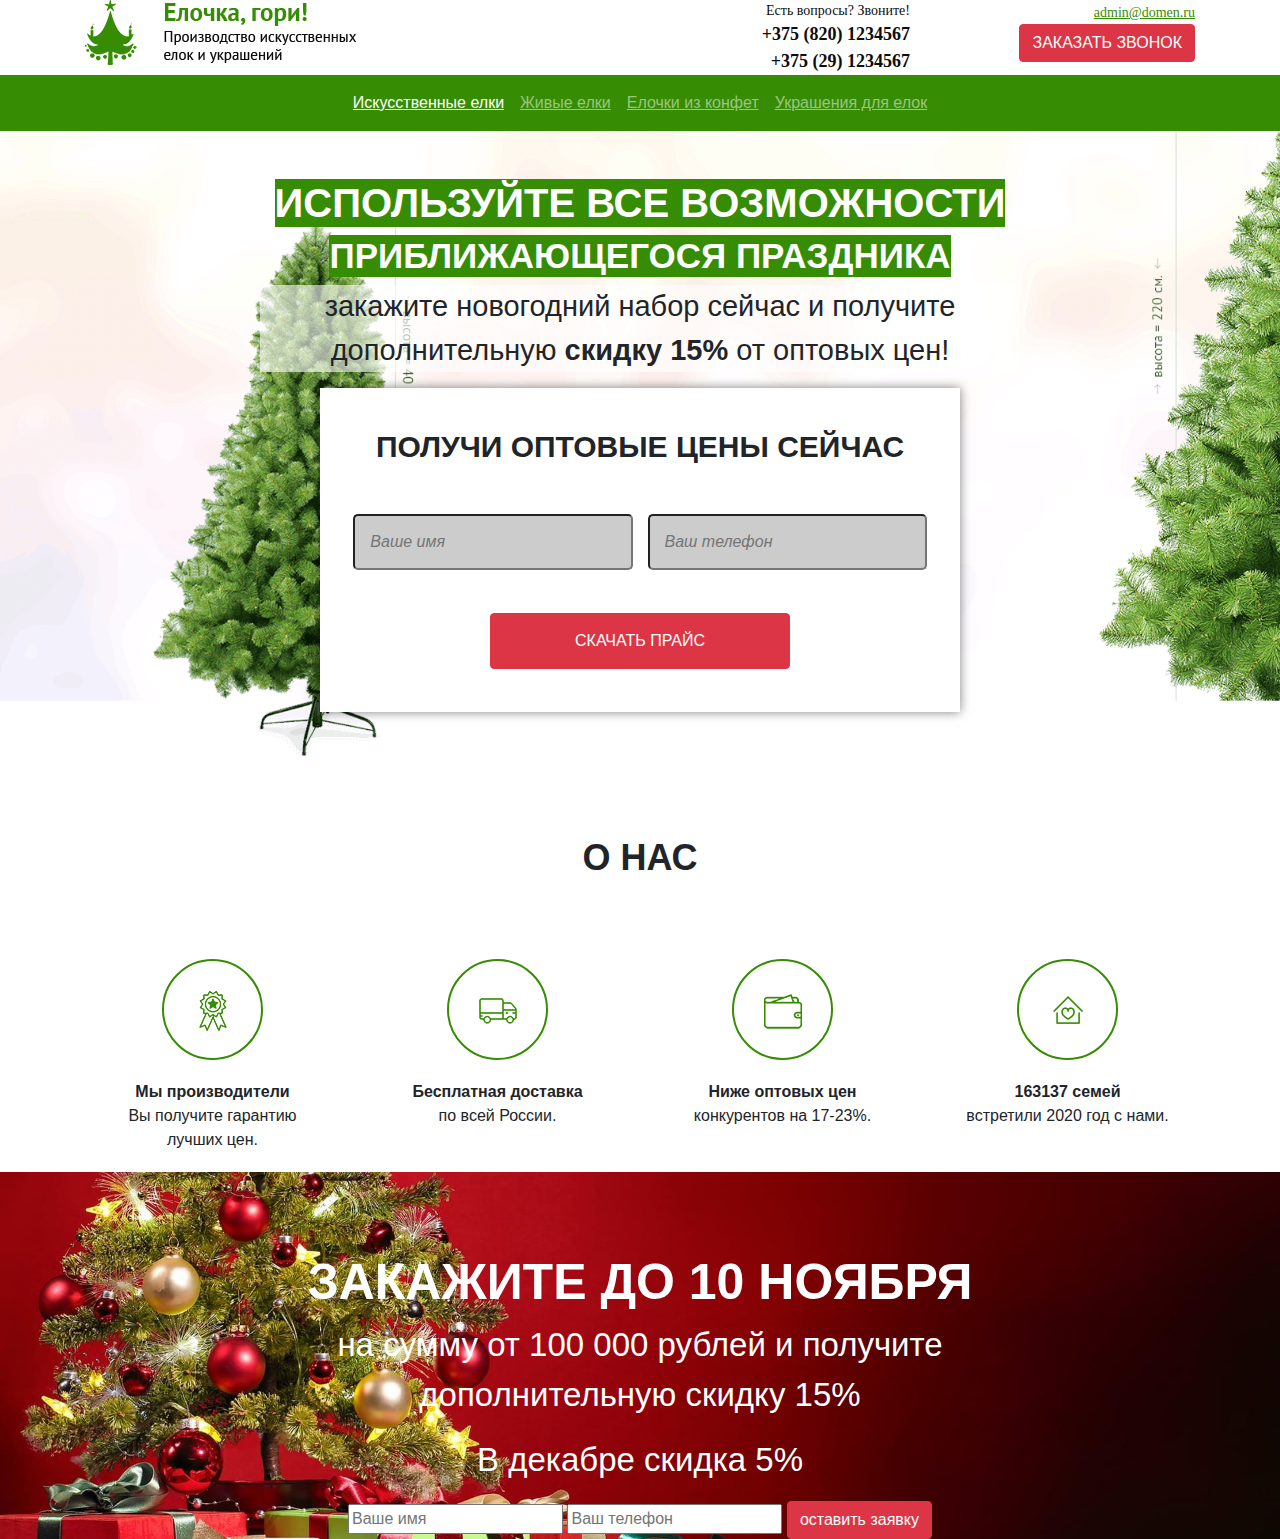
<file: template2/index.html>
<!DOCTYPE html>
<html lang="ru">
  <head>
    <!-- Required meta tags -->
    <meta charset="utf-8" />
    <meta
      name="viewport"
      content="width=device-width, initial-scale=1, shrink-to-fit=no"
    />

    <!-- Bootstrap CSS -->
    <link
      rel="stylesheet"
      href="https://stackpath.bootstrapcdn.com/bootstrap/4.4.1/css/bootstrap.min.css"
      integrity="sha384-Vkoo8x4CGsO3+Hhxv8T/Q5PaXtkKtu6ug5TOeNV6gBiFeWPGFN9MuhOf23Q9Ifjh"
      crossorigin="anonymous"
    />
    <!-- me css -->
    <link rel="stylesheet" href="css/main.css" />
    <link rel="icon" href="img/christmas-tree--v1.png">
    <title>
      Искусственные елки, Живые елки, Елочки из конфет, Украшения для елок
    </title>
  </head>

  <body>
    <!-- --------------------------- start project ------------- -->
    <div class="container first">
      <div class="row">
        <div class="logo col-md-6">
          <a href="#">
            <img src="img/logo.png" alt="" />
          </a>
        </div>
        <div class="phone col-md-3">
          <p class="quest">
            Есть вопросы? Звоните!
          </p>
          <p>
            <a href="tel:+3758201234567">+375 (820) 1234567</a>
          </p>
          <p>
            <a href="tel:+375291234567">+375 (29) 1234567</a>
          </p>
        </div>
        <div class="send col-md-3">
          <p class="mail">
            <a href="mailto:admin@domen.ru">admin@domen.ru</a>
          </p>
          <p>
            <a href="#" class="btn btn-danger">ЗАКАЗАТЬ ЗВОНОК</a>
          </p>
        </div>
      </div>
    </div>
    <!-- -------------------------------- start menu ----------------- -->
    <div class="container-fluid mecolor">
      <div class="row justify-content-center">
        <nav class="navbar navbar-expand-lg navbar-dark">
          <button
            class="navbar-toggler"
            type="button"
            data-toggle="collapse"
            data-target="#navbarNav"
            aria-controls="navbarNav"
            aria-expanded="false"
            aria-label="Toggle navigation"
          >
            <span class="navbar-toggler-icon"></span>
          </button>
          <div class="collapse navbar-collapse" id="navbarNav">
            <ul class="navbar-nav">
              <li class="nav-item active">
                <a class="nav-link menav-link" href="#"
                  >Искусственные елки<span class="sr-only">(current)</span></a
                >
              </li>
              <li class="nav-item">
                <a class="nav-link menav-link" href="#">Живые елки</a>
              </li>
              <li class="nav-item">
                <a class="nav-link menav-link" href="#">Елочки из конфет</a>
              </li>
              <li class="nav-item">
                <a class="nav-link menav-link" href="#">Украшения для елок</a>
              </li>
            </ul>
          </div>
        </nav>
      </div>
    </div>
    <!-- =================================================== start baner=========== -->
    <div class="container-fluid baner">
      <div class="container">
        <div class="row justify-content-center">
          <h1 class="text-center mt-5">Используйте все возможности</h1>
        </div>
        <div class="row justify-content-center">
          <h2 class="text-center">приближающегося праздника</h2>
        </div>
        <div class="row justify-content-center">
          <p class="col-8">
            закажите новогодний набор сейчас и получите дополнительную
            <strong>скидку 15%</strong> от оптовых цен!
          </p>
        </div>
        <div class="row justify-content-center">
          <form action="post.php" method="POST" name="f_baner">
            <h3>ПОЛУЧИ ОПТОВЫЕ ЦЕНЫ СЕЙЧАС</h3>
            <div class="row justify-content-center">
              <input
                type="text"
                name="banerText"
                id="banerText"
                class="col-5"
                placeholder="Ваше имя"
              />
              <input
                type="tel"
                name="banerTel"
                id="banerTel"
                class="col-5"
                placeholder="Ваш телефон"
              />
            </div>

            <input type="submit" value="СКАЧАТЬ ПРАЙС" class="btn btn-danger" />
          </form>
        </div>
      </div>
    </div>
    <!-- ----------------------------- start aboute ---------------- -->
    <div class="container aboute">
      <h2>О Нас</h2>
      <div class="row">
        <!-- ----------------------- карточка 1 -->
        <div class="card col-lg-3 col-md-6 col-sm-6">
          <div class="wrapperImg">
            <img
              src="img/award.png"
              class="card-img-top item item1"
              alt="..."
            />
          </div>

          <div class="card-body">
            <p class="card-text">
              <strong>Мы производители</strong> <br />
              Вы получите гарантию лучших цен.
            </p>
          </div>
        </div>
        <!-- ----------------------- карточка 2 -->
        <div class="card col-lg-3 col-md-6 col-sm-6">
          <div class="wrapperImg">
            <img
              src="img/truck.png"
              class="card-img-top item item2"
              alt="..."
            />
          </div>

          <div class="card-body">
            <p class="card-text">
              <strong>Бесплатная доставка</strong> <br />
              по всей России.
            </p>
          </div>
        </div>
        <!-- ----------------------- карточка 3 -->
        <div class="card col-lg-3 col-md-6 col-sm-6">
          <div class="wrapperImg">
            <img
              src="img/Wallet.png"
              class="card-img-top item item3"
              alt="..."
            />
          </div>

          <div class="card-body">
            <p class="card-text">
              <strong>Ниже оптовых цен</strong> <br />
              конкурентов на 17-23%.
            </p>
          </div>
        </div>
        <!-- ----------------------- карточка 4 -->
        <div class="card col-lg-3 col-md-6 col-sm-6">
          <div class="wrapperImg">
            <img src="img/home.png" class="card-img-top item item4" alt="..." />
          </div>

          <div class="card-body">
            <p class="card-text">
              <strong>163137 семей</strong> <br />
              встретили 2020 год с нами.
            </p>
          </div>
        </div>
      </div>
    </div>
    <!-- --------------------------- start order --------------------------- -->
    <div class="container-fluid order">
      <div class="order_iner">
        <h2>Закажите до 10 ноября</h2>
        <p>на сумму от 100 000 рублей и получите дополнительную скидку 15%</p>
        <p>В декабре скидка 5%</p>
        <form action="user2.php" method="POST" name="f_order">
          <input
            type="text"
            name="orderText"
            id="orderText"
            placeholder="Ваше имя"
          />
          <input
            type="tel"
            name="orderTel"
            id="orderTel"
            placeholder="Ваш телефон"
          />
          <input type="submit" value="оставить заявку" class="btn btn-danger" />
        </form>
      </div>
    </div>
    <!-- Optional JavaScript -->
    <!-- jQuery first, then Popper.js, then Bootstrap JS -->
    <script
      src="https://code.jquery.com/jquery-3.4.1.slim.min.js"
      integrity="sha384-J6qa4849blE2+poT4WnyKhv5vZF5SrPo0iEjwBvKU7imGFAV0wwj1yYfoRSJoZ+n"
      crossorigin="anonymous"
    ></script>
    <script
      src="https://cdn.jsdelivr.net/npm/popper.js@1.16.0/dist/umd/popper.min.js"
      integrity="sha384-Q6E9RHvbIyZFJoft+2mJbHaEWldlvI9IOYy5n3zV9zzTtmI3UksdQRVvoxMfooAo"
      crossorigin="anonymous"
    ></script>
    <script
      src="https://stackpath.bootstrapcdn.com/bootstrap/4.4.1/js/bootstrap.min.js"
      integrity="sha384-wfSDF2E50Y2D1uUdj0O3uMBJnjuUD4Ih7YwaYd1iqfktj0Uod8GCExl3Og8ifwB6"
      crossorigin="anonymous"
    ></script>
  </body>
</html>
</file>
<file: lab15/css.css>
body{
background-image: url(img/1234567105.jpg);
}
.card img{
    height: 140px;
    width: 220px;
}
.jumbotron{
    background-color: CornflowerBlue;
}
</file>
<file: lab8/mysite.css/css.css>
a {
    color:red;
    text-decoration: none;
}
p{
    color: blue;
}
li{
   display: inline; 
}
</file>
<file: template2/css/main.css>
/* общие настройки сайта */
body,
* {
  font-family: "Arial", sans-serif;
}
/* первая секция сайта -------------------------- */
.quest {
  color: #0d0d0d;
  font-family: "PT Sans";
  font-size: 14px;
  font-weight: 400;
}

.phone a {
  color: #0d0d0d;
  font-family: "PT Sans";
  font-size: 18px;
  font-weight: 700;
}

.phone p,
.send p {
  margin: 0;
  padding: 0;
}

.send,
.phone {
  text-align: right;
}
.mail a {
  color: #368c02;
  font-family: "PT Sans";
  font-size: 14px;
  font-weight: 400;
  text-decoration: underline;
}
/* -------------------------- настройка меню ---------- */
.mecolor {
  background-color: #368c02;
}

.menav-link {
  text-decoration: underline;
}
/* ----------------------- продающий экран ------------ */
.baner {
  background-image: url("../img/bg-1.png");
  background-repeat: no-repeat;

  background-size: cover;
  padding-bottom: 44px;
}

.baner h1,
.baner h2 {
  text-transform: uppercase;
  color: #fff;
  background-color: #368c02;
  font-weight: bold;
}

.baner h1 {
  font-size: 40px;
}

.baner h2 {
  font-size: 35px;
}

.baner p {
  font-size: 29px;
  background-color: rgba(255, 255, 255, 0.6);
  text-align: center;
}

.baner form {
  /* outline: 1px solid red; */
  width: 640px;
  background-color: #fff;
  text-align: center;
  box-shadow: 0 0 10px rgba(0, 0, 0, 0.5);
  padding-bottom: 43px;
}

.baner form input {
  height: 56px;
}

.baner form h3 {
  font-weight: bold;
  margin-top: 41px;
  font-size: 30px;
}

.baner form .row input {
  margin-top: 41px;
  background-color: #ccc;
  border-radius: 5px;
  font-style: italic;
}

#banerTel {
  margin-left: 15px;
}

.baner form .btn {
  width: 300px;
  margin: 43px auto 0 auto;
}
/* ------------------------ О Нас ---------------- */
.aboute {
  margin-top: 80px;
  text-align: center;
}

.aboute h2 {
  font-weight: bold;
  text-transform: uppercase;
  margin-bottom: 80px;
  font-size: 36px;
}

.aboute .item {
  width: 40px;
  height: 40px;
  margin-top: 30px;
}

.wrapperImg {
  width: 101px;
  height: 101px;
  margin: 0 auto;
  border: 2px solid #368c02;
  border-radius: 50%;
}

.aboute .card {
  border: none;
}
/* ------------------ Заявка ---------------- */
.order {
  background-image: url("../img/bg-2.jpg");
  background-repeat: no-repeat;
  background-size: cover;
  color: #fff;
}

.order_iner {
  width: 60%;
  margin: 0 auto;
  text-align: center;
}

.order_iner h2 {
  padding-top: 80px;
  text-transform: uppercase;
  font-weight: bold;
  font-size: 50px;
}

.order_iner p {
  font-size: 33px;
}
</file>
